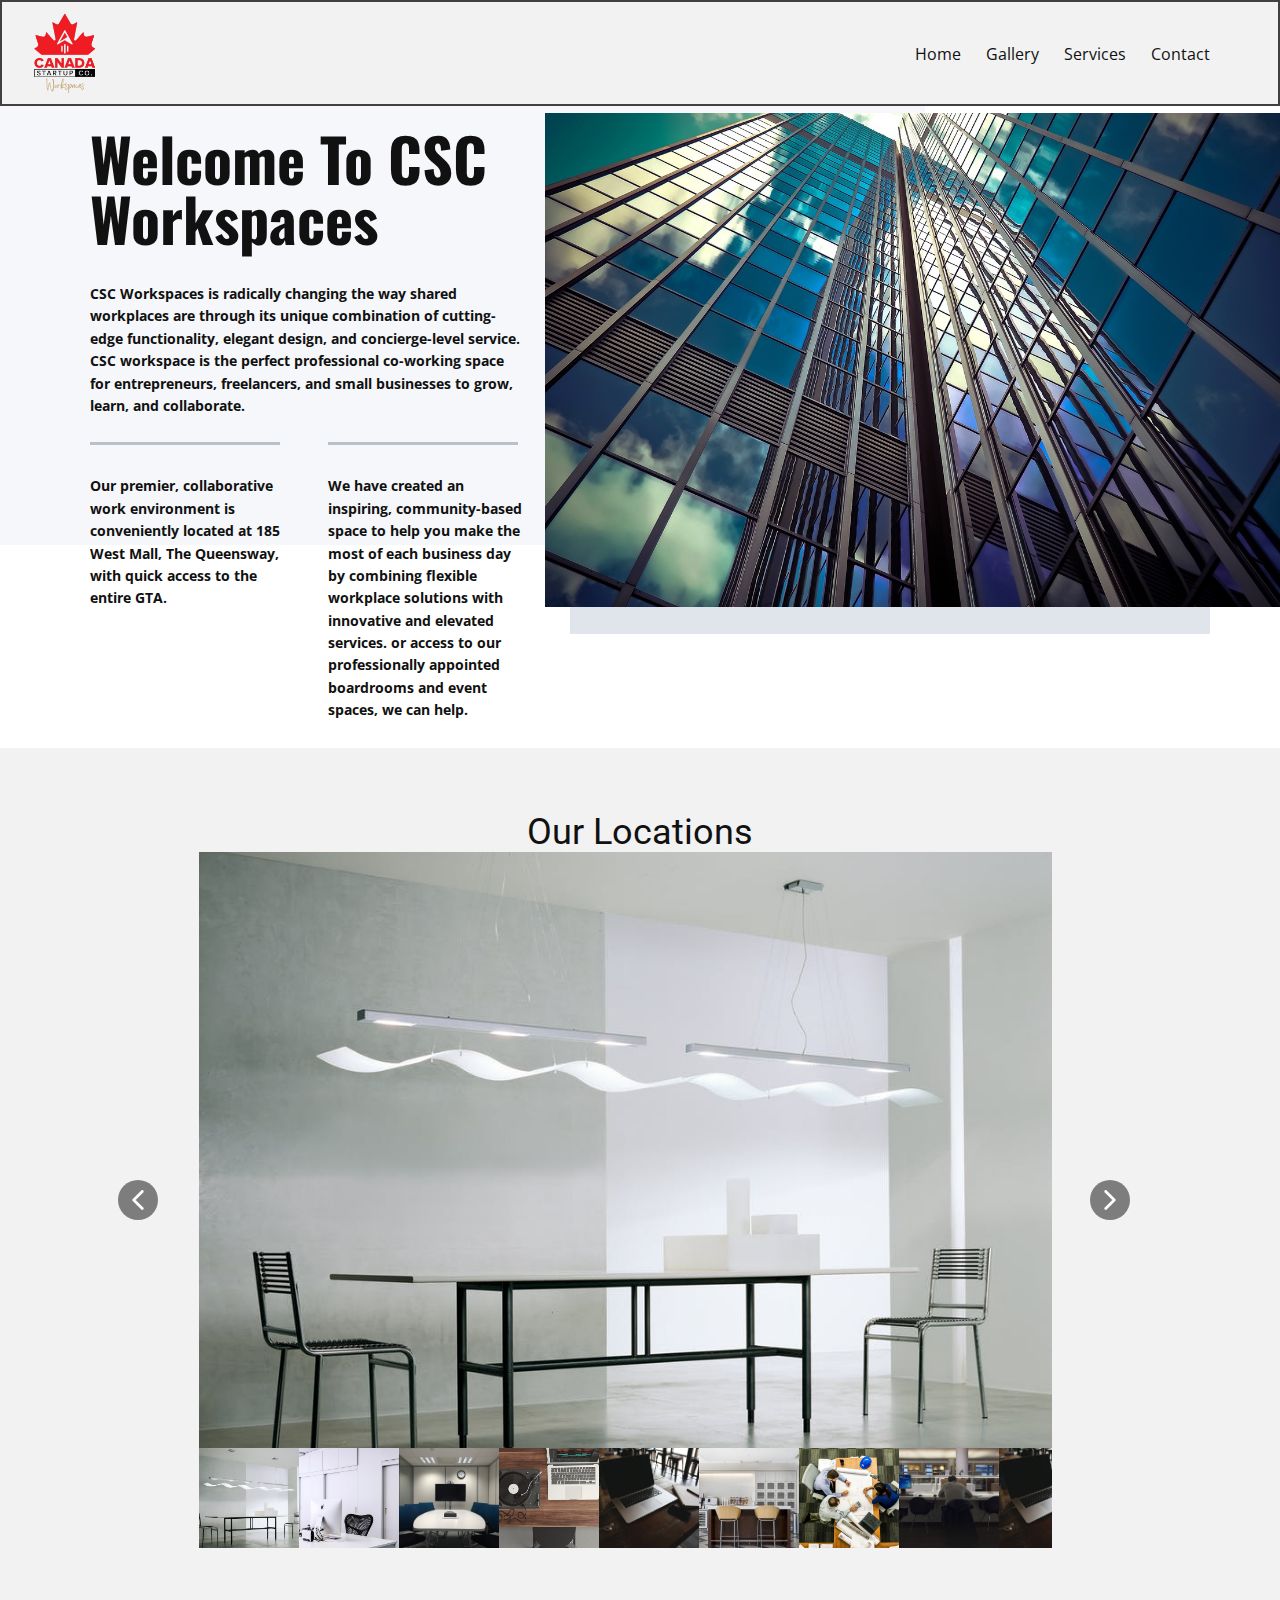
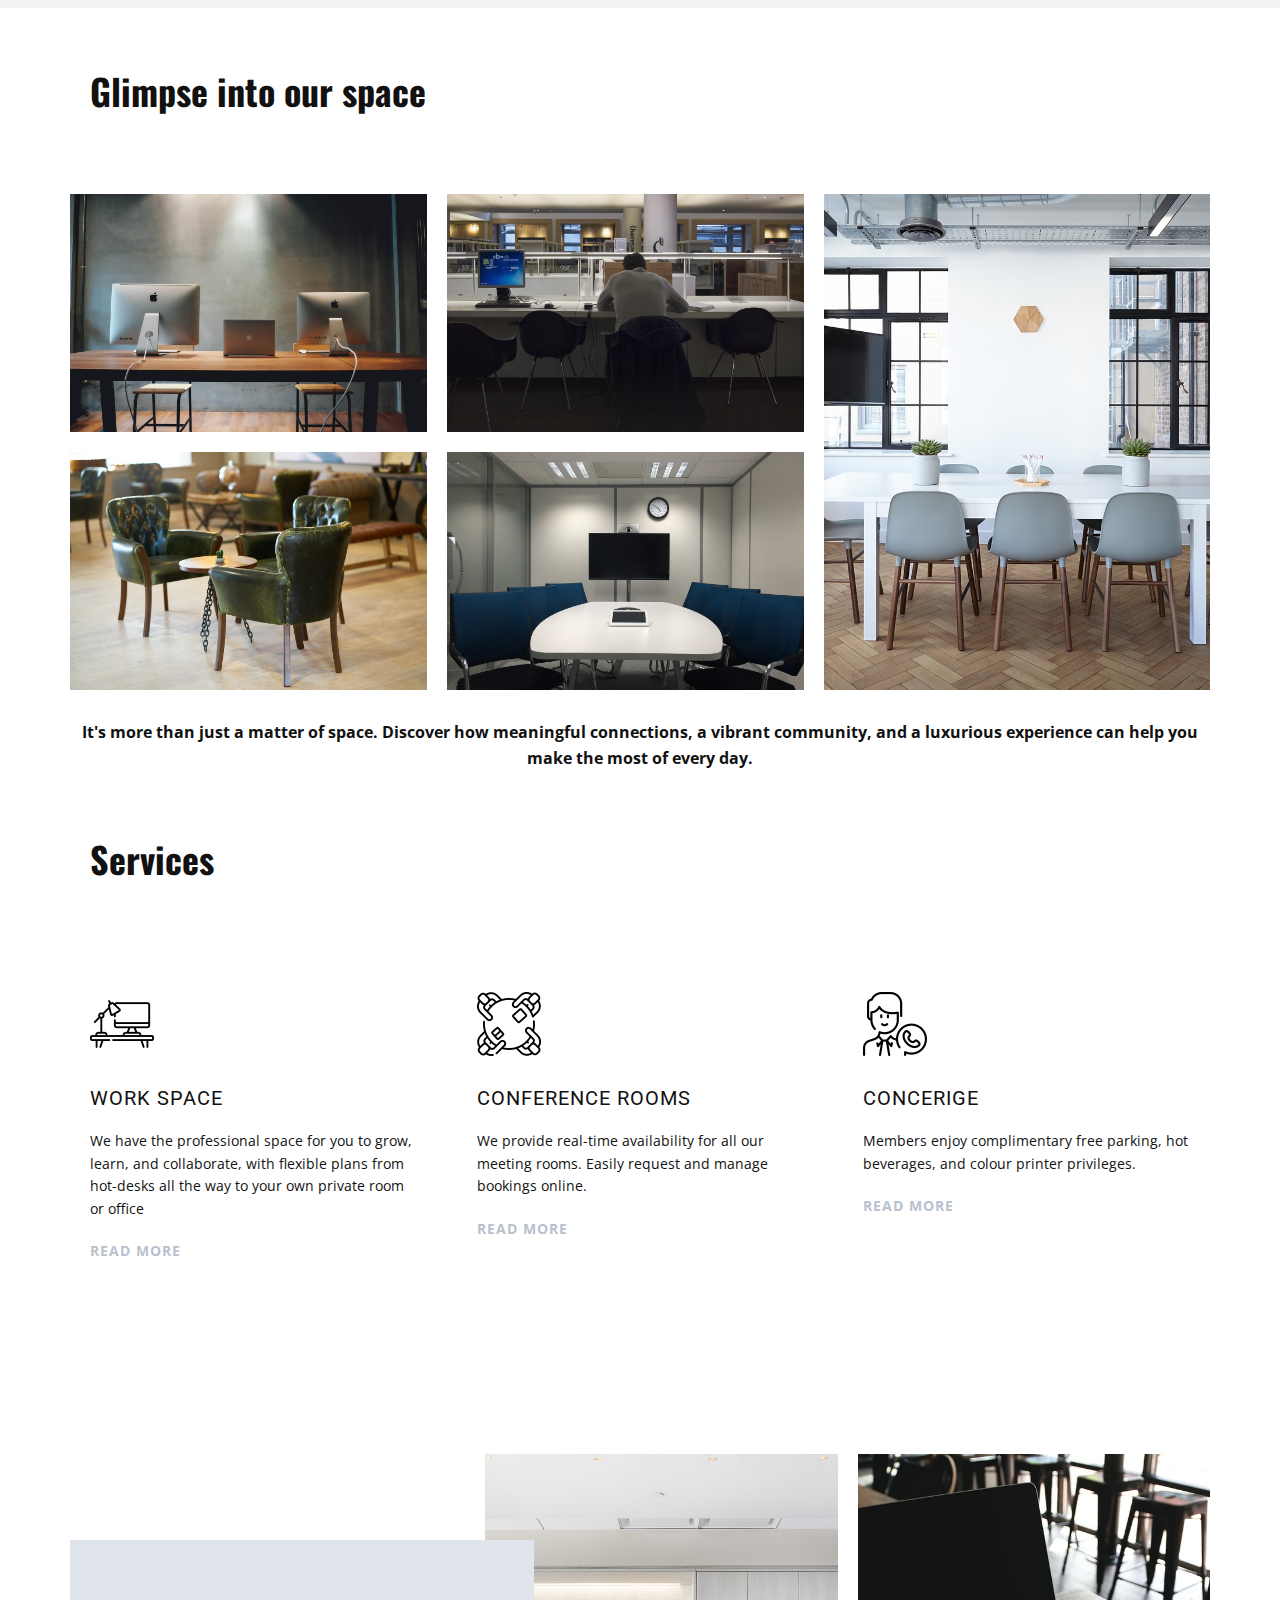
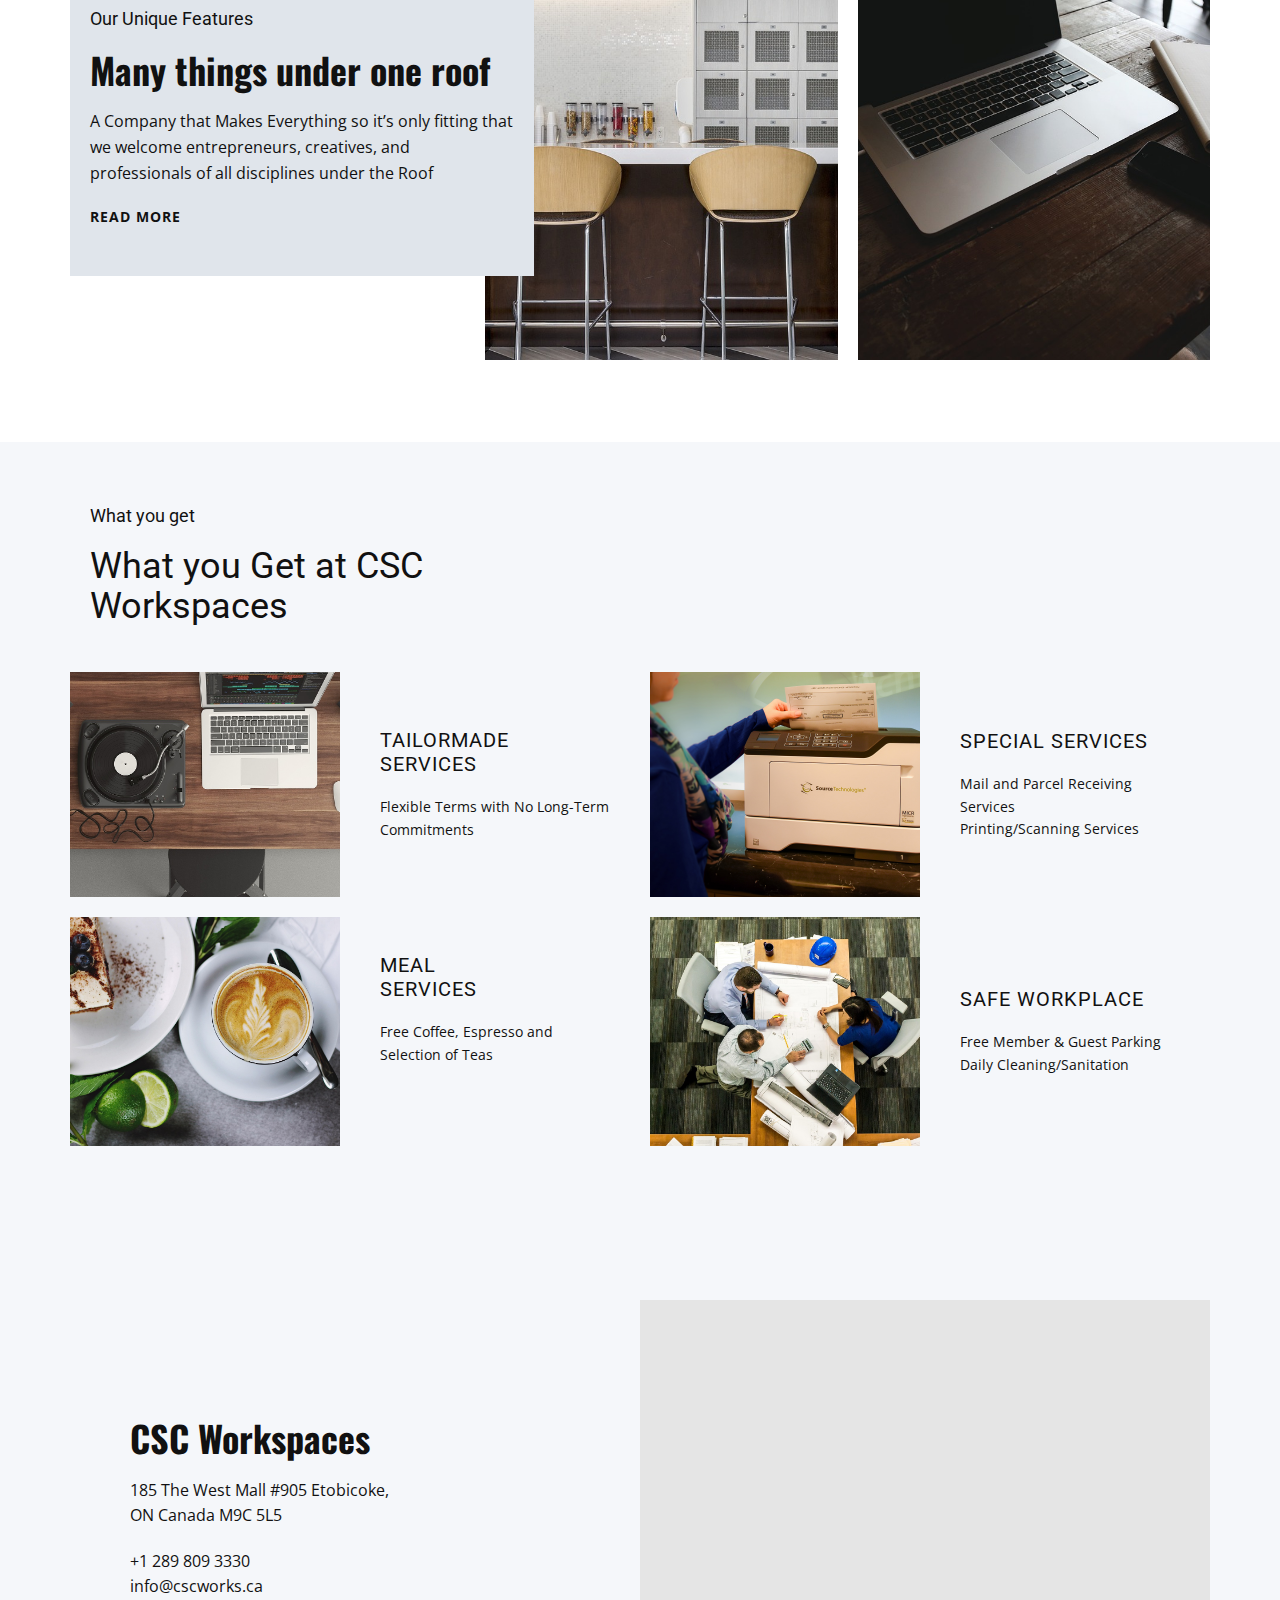
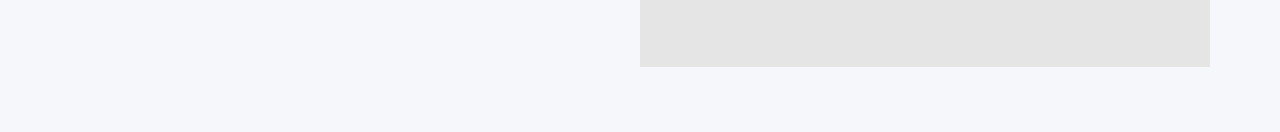
<file: index.html>
<!DOCTYPE html>
<html style="font-size: 16px;" lang="en"><head>
    <meta name="viewport" content="width=device-width, initial-scale=1.0">
    <meta charset="utf-8">
    <meta name="keywords" content="Welcome To Interior Studio, 02. Case Studio, 03. Our Services, Other Interior Solutions, 04. Our Clients, Empire State Building">
    <meta name="description" content="">
    <title>Home</title>
    <link rel="stylesheet" href="nicepage.css" media="screen">
<link rel="stylesheet" href="Home.css" media="screen">
    <script class="u-script" type="text/javascript" src="jquery.js" defer=""></script>
    <script class="u-script" type="text/javascript" src="nicepage.js" defer=""></script>
    <meta name="generator" content="Nicepage 5.2.4, nicepage.com">
    <link rel="icon" href="images/favicon.png">
    <link id="u-theme-google-font" rel="stylesheet" href="https://fonts.googleapis.com/css?family=Roboto:100,100i,300,300i,400,400i,500,500i,700,700i,900,900i|Open+Sans:300,300i,400,400i,500,500i,600,600i,700,700i,800,800i">
    <link id="u-page-google-font" rel="stylesheet" href="https://fonts.googleapis.com/css?family=Oswald:200,300,400,500,600,700">
    
    
    
    
    
    
    
    
    <script type="application/ld+json">{
		"@context": "http://schema.org",
		"@type": "Organization",
		"name": "Site30",
		"logo": "images/13.png"
}</script>
    <meta name="theme-color" content="#73a3de">
    <meta property="og:title" content="Home">
    <meta property="og:description" content="">
    <meta property="og:type" content="website">
  </head>
  <body data-home-page="Home.html" data-home-page-title="Home" class="u-body u-overlap u-xl-mode" data-lang="en"><header class="u-border-2 u-border-grey-75 u-clearfix u-header u-sticky u-sticky-0faf u-white u-header" id="sec-0cc3"><style class="u-sticky-style" data-style-id="0faf">.u-sticky-fixed.u-sticky-0faf:before, .u-body.u-sticky-fixed .u-sticky-0faf:before {
borders: top right bottom left !important; border-color: #f2f2f2 !important; border-width: 2px !important
}</style><a href="Home.html#sec-3f69" class="u-image u-logo u-image-1" data-image-width="500" data-image-height="500" title="Home">
        <img src="images/13.png" class="u-logo-image u-logo-image-1">
      </a><nav class="u-menu u-menu-one-level u-offcanvas u-menu-1">
        <div class="menu-collapse" style="font-size: 1rem; letter-spacing: 0px;">
          <a class="u-button-style u-custom-left-right-menu-spacing u-custom-padding-bottom u-custom-top-bottom-menu-spacing u-nav-link u-text-active-palette-1-base u-text-hover-palette-2-base" href="#">
            <svg class="u-svg-link" viewBox="0 0 24 24"><use xmlns:xlink="http://www.w3.org/1999/xlink" xlink:href="#menu-hamburger"></use></svg>
            <svg version="1.1" xmlns="http://www.w3.org/2000/svg" xmlns:xlink="http://www.w3.org/1999/xlink"><defs><symbol id="menu-hamburger" viewBox="0 0 16 16" style="width: 16px; height: 16px;"><rect y="1" width="16" height="2"></rect><rect y="7" width="16" height="2"></rect><rect y="13" width="16" height="2"></rect>
</symbol>
</defs></svg>
          </a>
        </div>
        <div class="u-custom-menu u-nav-container">
          <ul class="u-nav u-spacing-25 u-unstyled u-nav-1"><li class="u-nav-item"><a class="u-button-style u-nav-link" href="Home.html#sec-3f69" style="padding: 8px 0px;">Home</a>
</li><li class="u-nav-item"><a class="u-button-style u-nav-link" href="Home.html#sec-432e" style="padding: 8px 0px;">Gallery</a>
</li><li class="u-nav-item"><a class="u-button-style u-nav-link" href="Home.html#sec-2ddf" style="padding: 8px 0px;">Services</a>
</li><li class="u-nav-item"><a class="u-button-style u-nav-link" href="Home.html#sec-2465" style="padding: 8px 0px;">Contact</a>
</li></ul>
        </div>
        <div class="u-custom-menu u-nav-container-collapse">
          <div class="u-black u-container-style u-inner-container-layout u-opacity u-opacity-95 u-sidenav">
            <div class="u-sidenav-overflow">
              <div class="u-menu-close"></div>
              <ul class="u-align-center u-nav u-popupmenu-items u-unstyled u-nav-2"><li class="u-nav-item"><a class="u-button-style u-nav-link" href="Home.html#sec-3f69">Home</a>
</li><li class="u-nav-item"><a class="u-button-style u-nav-link" href="Home.html#sec-432e">Gallery</a>
</li><li class="u-nav-item"><a class="u-button-style u-nav-link" href="Home.html#sec-2ddf">Services</a>
</li><li class="u-nav-item"><a class="u-button-style u-nav-link" href="Home.html#sec-2465">Contact</a>
</li></ul>
            </div>
          </div>
          <div class="u-black u-menu-overlay u-opacity u-opacity-70"></div>
        </div>
      </nav></header> 
    <section class="u-clearfix u-section-1" id="sec-3f69">
      <div class="u-palette-5-light-3 u-shape u-shape-rectangle u-shape-1"></div>
      <div class="u-clearfix u-layout-wrap u-layout-wrap-1">
        <div class="u-layout">
          <div class="u-layout-row">
            <div class="u-size-25 u-size-60-md">
              <div class="u-layout-col">
                <div class="u-size-30">
                  <div class="u-layout-row">
                    <div class="u-container-style u-layout-cell u-left-cell u-size-60 u-layout-cell-1">
                      <div class="u-container-layout u-valign-middle u-container-layout-1">
                        <h1 class="u-custom-font u-font-oswald u-text u-title u-text-1">Welcome To CSC Workspaces</h1>
                        <p class="u-text u-text-2"><b>CSC Workspaces is radically changing the way shared workplaces are through its unique combination of cutting-edge functionality, elegant design, and concierge-level service. CSC workspace is the perfect professional co-working space for entrepreneurs, freelancers, and small businesses to grow, learn, and collaborate.</b>
                          <br>
                        </p>
                      </div>
                    </div>
                  </div>
                </div>
                <div class="u-size-30">
                  <div class="u-layout-row">
                    <div class="u-container-style u-layout-cell u-left-cell u-size-30 u-layout-cell-2">
                      <div class="u-container-layout u-valign-top">
                        <div class="u-border-3 u-border-palette-5-base u-line u-line-horizontal u-line-1"></div>
                        <p class="u-text u-text-3"> Our premier, collaborative work environment is conveniently located at 185 West Mall, The Queensway, with quick access to the entire GTA.</p>
                      </div>
                    </div>
                    <div class="u-container-style u-layout-cell u-size-30 u-layout-cell-3">
                      <div class="u-container-layout u-valign-top">
                        <div class="u-border-3 u-border-palette-5-base u-line u-line-horizontal u-line-2"></div>
                        <p class="u-text u-text-4"><b>We have created an inspiring, community-based space to help you make the most of each business day by combining flexible workplace solutions with innovative and elevated services. or access to our professionally appointed boardrooms and event spaces, we can help.</b>
                        </p>
                      </div>
                    </div>
                  </div>
                </div>
              </div>
            </div>
            <div class="u-size-35 u-size-60-md">
              <div class="u-layout-row">
                <div class="u-container-style u-layout-cell u-right-cell u-size-60 u-layout-cell-4">
                  <div class="u-container-layout">
                    <div class="u-palette-5-light-2 u-shape u-shape-rectangle u-shape-2"></div>
                    <img class="u-image u-image-1" src="images/936bd4a68e2a0648e6b98fdf0bac4e8812d68748fb0efa9905be04678742388b1e9983ca6c114df22f009369562c5a023182b1d60c79ebea4c09b1_1280.jpg" data-image-width="1280" data-image-height="853">
                  </div>
                </div>
              </div>
            </div>
          </div>
        </div>
      </div>
    </section>
    <section class="u-align-center u-clearfix u-grey-5 u-section-2" id="sec-5f17">
      <div class="u-clearfix u-sheet u-valign-middle-xs u-sheet-1">
        <h2 class="u-text u-text-default u-text-1">Our Locations</h2>
        <div class="u-carousel u-carousel-duration-1250 u-expanded-width-xs u-gallery u-layout-thumbnails u-lightbox u-no-transition u-show-text-on-hover u-gallery-1" id="carousel-f035" data-interval="5000" data-u-ride="carousel">
          <div class="u-carousel-inner u-gallery-inner" role="listbox">
            <div class="u-active u-carousel-item u-gallery-item u-carousel-item-1">
              <div class="u-back-slide" data-image-width="949" data-image-height="750">
                <img class="u-back-image u-expanded" src="images/3ec329089a4656a8a938205e7bbcabe7.jpeg">
              </div>
              <div class="u-align-center u-over-slide u-valign-bottom u-over-slide-1">
                <h3 class="u-gallery-heading">Sample Title</h3>
                <p class="u-gallery-text">Sample Text</p>
              </div>
            </div>
            <div class="u-carousel-item u-gallery-item u-carousel-item-2">
              <div class="u-back-slide" data-image-width="1123" data-image-height="750">
                <img class="u-back-image u-expanded" src="images/9186be303bbcde2dbf40b31bdac31430.jpeg">
              </div>
              <div class="u-align-center u-over-slide u-valign-bottom u-over-slide-2">
                <h3 class="u-gallery-heading">Sample Title</h3>
                <p class="u-gallery-text">Sample Text</p>
              </div>
            </div>
            <div class="u-carousel-item u-gallery-item u-carousel-item-3" data-image-width="949" data-image-height="750">
              <div class="u-back-slide" data-image-width="1280" data-image-height="960">
                <img class="u-back-image u-expanded" src="images/a29fecc6ed2693bd35d6c1a88413c4e1e67f8537763c1987a4697ef3e4630b9408cdae99e93f53c5c736fc196dae101e0eb2497b50b606ea06b172_1280.jpg">
              </div>
              <div class="u-align-center u-over-slide u-valign-bottom u-over-slide-3">
                <h3 class="u-gallery-heading"></h3>
                <p class="u-gallery-text"></p>
              </div>
              <style data-mode="XL"></style>
              <style data-mode="LG"></style>
              <style data-mode="MD"></style>
              <style data-mode="SM"></style>
              <style data-mode="XS"></style>
            </div>
            <div class="u-carousel-item u-gallery-item u-carousel-item-4" data-image-width="1280" data-image-height="765">
              <div class="u-back-slide">
                <img class="u-back-image u-expanded" src="images/9375ffd2d8cf5c23af19ed46c2a435cebdfbfa7c49b10e1382cb5c18a633d87834e30ad28502f4c350ae4b5cf30ab7023b74aaad1dd8494a2669b3_1280.jpg">
              </div>
              <div class="u-align-center u-over-slide u-valign-bottom u-over-slide-4">
                <h3 class="u-gallery-heading"></h3>
                <p class="u-gallery-text"></p>
              </div>
              <style data-mode="XL"></style>
              <style data-mode="LG"></style>
              <style data-mode="MD"></style>
              <style data-mode="SM"></style>
              <style data-mode="XS"></style>
            </div>
            <div class="u-carousel-item u-gallery-item u-carousel-item-5" data-image-width="1280" data-image-height="853">
              <div class="u-back-slide">
                <img class="u-back-image u-expanded" src="images/958904f785b113a30c51407e5a823bb8f954e7bb153ece30153333018460494d9635236d6a72e4712403cb684465466c5594c25da8f443c9e9a119_1280.jpg">
              </div>
              <div class="u-align-center u-over-slide u-valign-bottom u-over-slide-5">
                <h3 class="u-gallery-heading"></h3>
                <p class="u-gallery-text"></p>
              </div>
              <style data-mode="XL"></style>
              <style data-mode="LG"></style>
              <style data-mode="MD"></style>
              <style data-mode="SM"></style>
              <style data-mode="XS"></style>
            </div>
            <div class="u-carousel-item u-gallery-item u-carousel-item-6" data-image-width="1280" data-image-height="800">
              <div class="u-back-slide">
                <img class="u-back-image u-expanded" src="images/1f9a9589e133589caf04c22b68522a2fe6d210ca6ea1a2f21e23d825fcdb4a5881025c385279894bab556ae9756ed3aa2bc459c85e3d1072579bd6_1280.jpg">
              </div>
              <div class="u-align-center u-over-slide u-valign-bottom u-over-slide-6">
                <h3 class="u-gallery-heading"></h3>
                <p class="u-gallery-text"></p>
              </div>
              <style data-mode="XL"></style>
              <style data-mode="LG"></style>
              <style data-mode="MD"></style>
              <style data-mode="SM"></style>
              <style data-mode="XS"></style>
            </div>
            <div class="u-carousel-item u-gallery-item u-carousel-item-7" data-image-width="1280" data-image-height="800">
              <div class="u-back-slide">
                <img class="u-back-image u-expanded" src="images/ad8b9a4e105f061e4494a5ac92dc09641574bb0386af6027f895769a68cf3e5ceb72421ff5e7d5b0bbb34d32ce7082dcaf8078fe9e5dd4ef32fd0c_1280.jpg">
              </div>
              <div class="u-align-center u-over-slide u-valign-bottom u-over-slide-7">
                <h3 class="u-gallery-heading"></h3>
                <p class="u-gallery-text"></p>
              </div>
              <style data-mode="XL"></style>
              <style data-mode="LG"></style>
              <style data-mode="MD"></style>
              <style data-mode="SM"></style>
              <style data-mode="XS"></style>
            </div>
            <div class="u-carousel-item u-gallery-item u-carousel-item-8" data-image-width="1280" data-image-height="960">
              <div class="u-back-slide">
                <img class="u-back-image u-expanded" src="images/6a30f716fa3e51a07af52c9e4ceb78488ba30fa502d7fcfec92ee32fefb71bbfbfbba92b3f7290f6d4dd6ceedd581917ea8d50a3b0dfa82611f764_1280.jpg">
              </div>
              <div class="u-align-center u-over-slide u-valign-bottom u-over-slide-8">
                <h3 class="u-gallery-heading"></h3>
                <p class="u-gallery-text"></p>
              </div>
              <style data-mode="XL"></style>
              <style data-mode="LG"></style>
              <style data-mode="MD"></style>
              <style data-mode="SM"></style>
              <style data-mode="XS"></style>
            </div>
            <div class="u-carousel-item u-gallery-item u-carousel-item-9" data-image-width="1280" data-image-height="853">
              <div class="u-back-slide">
                <img class="u-back-image u-expanded" src="images/958904f785b113a30c51407e5a823bb8f954e7bb153ece30153333018460494d9635236d6a72e4712403cb684465466c5594c25da8f443c9e9a119_1280.jpg">
              </div>
              <div class="u-align-center u-over-slide u-valign-bottom u-over-slide-9">
                <h3 class="u-gallery-heading"></h3>
                <p class="u-gallery-text"></p>
              </div>
              <style data-mode="XL"></style>
              <style data-mode="LG"></style>
              <style data-mode="MD"></style>
              <style data-mode="SM"></style>
              <style data-mode="XS"></style>
            </div>
          </div>
          <a class="u-absolute-vcenter u-carousel-control u-carousel-control-prev u-grey-70 u-hidden-sm u-hidden-xs u-icon-circle u-opacity u-opacity-70 u-spacing-10 u-text-white u-carousel-control-1" href="#carousel-f035" role="button" data-u-slide="prev">
            <span aria-hidden="true">
              <svg viewBox="0 0 451.847 451.847"><path d="M97.141,225.92c0-8.095,3.091-16.192,9.259-22.366L300.689,9.27c12.359-12.359,32.397-12.359,44.751,0
c12.354,12.354,12.354,32.388,0,44.748L173.525,225.92l171.903,171.909c12.354,12.354,12.354,32.391,0,44.744
c-12.354,12.365-32.386,12.365-44.745,0l-194.29-194.281C100.226,242.115,97.141,234.018,97.141,225.92z"></path></svg>
            </span>
            <span class="sr-only">
              <svg viewBox="0 0 451.847 451.847"><path d="M97.141,225.92c0-8.095,3.091-16.192,9.259-22.366L300.689,9.27c12.359-12.359,32.397-12.359,44.751,0
c12.354,12.354,12.354,32.388,0,44.748L173.525,225.92l171.903,171.909c12.354,12.354,12.354,32.391,0,44.744
c-12.354,12.365-32.386,12.365-44.745,0l-194.29-194.281C100.226,242.115,97.141,234.018,97.141,225.92z"></path></svg>
            </span>
          </a>
          <a class="u-absolute-vcenter u-carousel-control u-carousel-control-next u-grey-70 u-hidden-sm u-hidden-xs u-icon-circle u-opacity u-opacity-70 u-spacing-10 u-text-white u-carousel-control-2" href="#carousel-f035" role="button" data-u-slide="next">
            <span aria-hidden="true">
              <svg viewBox="0 0 451.846 451.847"><path d="M345.441,248.292L151.154,442.573c-12.359,12.365-32.397,12.365-44.75,0c-12.354-12.354-12.354-32.391,0-44.744
L278.318,225.92L106.409,54.017c-12.354-12.359-12.354-32.394,0-44.748c12.354-12.359,32.391-12.359,44.75,0l194.287,194.284
c6.177,6.18,9.262,14.271,9.262,22.366C354.708,234.018,351.617,242.115,345.441,248.292z"></path></svg>
            </span>
            <span class="sr-only">
              <svg viewBox="0 0 451.846 451.847"><path d="M345.441,248.292L151.154,442.573c-12.359,12.365-32.397,12.365-44.75,0c-12.354-12.354-12.354-32.391,0-44.744
L278.318,225.92L106.409,54.017c-12.354-12.359-12.354-32.394,0-44.748c12.354-12.359,32.391-12.359,44.75,0l194.287,194.284
c6.177,6.18,9.262,14.271,9.262,22.366C354.708,234.018,351.617,242.115,345.441,248.292z"></path></svg>
            </span>
          </a>
          <ol class="u-carousel-thumbnails">
            <li class="u-active u-carousel-thumbnail u-carousel-thumbnail-1" data-u-target="#carousel-f035" data-u-slide-to="0">
              <img class="u-carousel-thumbnail-image u-image" src="images/3ec329089a4656a8a938205e7bbcabe7.jpeg">
            </li>
            <li class="u-carousel-thumbnail u-carousel-thumbnail-2" data-u-target="#carousel-f035" data-u-slide-to="1">
              <img class="u-carousel-thumbnail-image u-image" src="images/9186be303bbcde2dbf40b31bdac31430.jpeg">
            </li>
            <li class="u-carousel-thumbnail u-carousel-thumbnail-3" data-u-target="#carousel-f035" data-u-slide-to="2">
              <img class="u-carousel-thumbnail-image u-image" src="images/a29fecc6ed2693bd35d6c1a88413c4e1e67f8537763c1987a4697ef3e4630b9408cdae99e93f53c5c736fc196dae101e0eb2497b50b606ea06b172_1280.jpg">
            </li>
            <li class="u-carousel-thumbnail u-carousel-thumbnail-4" data-u-target="#carousel-f035" data-u-slide-to="3">
              <img class="u-carousel-thumbnail-image u-image" src="images/9375ffd2d8cf5c23af19ed46c2a435cebdfbfa7c49b10e1382cb5c18a633d87834e30ad28502f4c350ae4b5cf30ab7023b74aaad1dd8494a2669b3_1280.jpg">
            </li>
            <li class="u-carousel-thumbnail u-carousel-thumbnail-5" data-u-target="#carousel-f035" data-u-slide-to="4">
              <img class="u-carousel-thumbnail-image u-image" src="images/958904f785b113a30c51407e5a823bb8f954e7bb153ece30153333018460494d9635236d6a72e4712403cb684465466c5594c25da8f443c9e9a119_1280.jpg">
            </li>
            <li class="u-carousel-thumbnail u-carousel-thumbnail-6" data-u-target="#carousel-f035" data-u-slide-to="5">
              <img class="u-carousel-thumbnail-image u-image" src="images/1f9a9589e133589caf04c22b68522a2fe6d210ca6ea1a2f21e23d825fcdb4a5881025c385279894bab556ae9756ed3aa2bc459c85e3d1072579bd6_1280.jpg">
            </li>
            <li class="u-carousel-thumbnail u-carousel-thumbnail-7" data-u-target="#carousel-f035" data-u-slide-to="6">
              <img class="u-carousel-thumbnail-image u-image" src="images/ad8b9a4e105f061e4494a5ac92dc09641574bb0386af6027f895769a68cf3e5ceb72421ff5e7d5b0bbb34d32ce7082dcaf8078fe9e5dd4ef32fd0c_1280.jpg">
            </li>
            <li class="u-carousel-thumbnail u-carousel-thumbnail-8" data-u-target="#carousel-f035" data-u-slide-to="7">
              <img class="u-carousel-thumbnail-image u-image" src="images/6a30f716fa3e51a07af52c9e4ceb78488ba30fa502d7fcfec92ee32fefb71bbfbfbba92b3f7290f6d4dd6ceedd581917ea8d50a3b0dfa82611f764_1280.jpg">
            </li>
            <li class="u-carousel-thumbnail u-carousel-thumbnail-9" data-u-target="#carousel-f035" data-u-slide-to="8">
              <img class="u-carousel-thumbnail-image u-image" src="images/958904f785b113a30c51407e5a823bb8f954e7bb153ece30153333018460494d9635236d6a72e4712403cb684465466c5594c25da8f443c9e9a119_1280.jpg">
            </li>
          </ol>
        </div>
      </div>
    </section>
    <section class="u-clearfix u-section-3" id="sec-432e">
      <div class="u-clearfix u-sheet u-sheet-1">
        <div class="u-container-style u-group u-group-1">
          <div class="u-container-layout">
            <h2 class="u-custom-font u-font-oswald u-text u-text-1">Glimpse into our space</h2>
          </div>
        </div>
        <div class="u-clearfix u-expanded-width u-gutter-20 u-layout-wrap u-layout-wrap-1">
          <div class="u-layout">
            <div class="u-layout-row">
              <div class="u-size-39 u-size-60-md">
                <div class="u-layout-col">
                  <div class="u-size-30">
                    <div class="u-layout-row">
                      <div class="u-container-style u-image u-layout-cell u-left-cell u-size-30 u-image-1" data-image-width="1280" data-image-height="853">
                        <div class="u-container-layout"></div>
                      </div>
                      <div class="u-container-style u-image u-layout-cell u-size-30 u-image-2" data-image-width="1280" data-image-height="960">
                        <div class="u-container-layout"></div>
                      </div>
                    </div>
                  </div>
                  <div class="u-size-30">
                    <div class="u-layout-row">
                      <div class="u-container-style u-image u-layout-cell u-left-cell u-size-30 u-image-3" data-image-width="1280" data-image-height="854">
                        <div class="u-container-layout"></div>
                      </div>
                      <div class="u-container-style u-image u-layout-cell u-size-30 u-image-4" data-image-width="1280" data-image-height="960">
                        <div class="u-container-layout"></div>
                      </div>
                    </div>
                  </div>
                </div>
              </div>
              <div class="u-size-21 u-size-60-md">
                <div class="u-layout-col">
                  <div class="u-container-style u-image u-layout-cell u-right-cell u-size-60 u-image-5" data-image-width="1280" data-image-height="853">
                    <div class="u-container-layout"></div>
                  </div>
                </div>
              </div>
            </div>
          </div>
        </div>
        <p class="u-align-center u-text u-text-default u-text-2"><b>It's more than just a matter of space. Discover how meaningful connections, a vibrant community, and a luxurious experience can help you make the most of every day.</b>
        </p>
      </div>
    </section>
    <section class="u-clearfix u-section-4" id="sec-2ddf">
      <div class="u-clearfix u-sheet u-sheet-1">
        <div class="u-container-style u-group u-group-1">
          <div class="u-container-layout">
            <h2 class="u-custom-font u-font-oswald u-text u-text-1">Services</h2>
          </div>
        </div>
        <div class="u-clearfix u-expanded-width u-gutter-20 u-layout-wrap u-layout-wrap-1">
          <div class="u-gutter-0 u-layout">
            <div class="u-layout-row">
              <div class="u-container-style u-layout-cell u-left-cell u-size-20 u-size-20-md u-layout-cell-1">
                <div class="u-container-layout"><span class="u-file-icon u-icon u-icon-1"><img src="images/3419070.png" alt=""></span>
                  <h4 class="u-text u-text-2">Work Space</h4>
                  <p class="u-text u-text-3"> We have the professional space for you to grow, learn, and collaborate, with flexible plans from hot-desks all the way to your own private room or office</p>
                  <a href="https://nicepage.com/c/medicine-science-html-templates" class="u-link u-text-palette-5-base u-link-1">read more</a>
                </div>
              </div>
              <div class="u-container-style u-layout-cell u-size-20 u-size-20-md u-layout-cell-2">
                <div class="u-container-layout"><span class="u-file-icon u-icon u-icon-2"><img src="images/1535041.png" alt=""></span>
                  <h4 class="u-text u-text-4">Conference Rooms</h4>
                  <p class="u-text u-text-5"> We provide real-time availability for all our meeting rooms. Easily request and manage bookings online.</p>
                  <a href="https://nicepage.com/css-templates" class="u-link u-text-palette-5-base u-link-2">read more</a>
                </div>
              </div>
              <div class="u-container-style u-layout-cell u-right-cell u-size-20 u-size-20-md u-layout-cell-3">
                <div class="u-container-layout"><span class="u-file-icon u-icon u-icon-3"><img src="images/5237145.png" alt=""></span>
                  <h4 class="u-text u-text-6">CONCERIGE</h4>
                  <p class="u-text u-text-7"> Members enjoy complimentary free parking, hot beverages, and colour printer privileges.</p>
                  <a href="https://nicepage.com/c/architecture-building-website-templates" class="u-link u-text-palette-5-base u-link-3">read more</a>
                </div>
              </div>
            </div>
          </div>
        </div>
      </div>
    </section>
    <section class="u-clearfix u-section-5" id="sec-7cec">
      <div class="u-clearfix u-sheet u-sheet-1">
        <div class="u-clearfix u-gutter-20 u-layout-wrap u-layout-wrap-1">
          <div class="u-layout">
            <div class="u-layout-row">
              <div class="u-container-style u-image u-layout-cell u-left-cell u-size-30 u-image-1" data-image-width="1280" data-image-height="800">
                <div class="u-container-layout"></div>
              </div>
              <div class="u-container-style u-image u-layout-cell u-right-cell u-size-30 u-image-2" data-image-width="1280" data-image-height="853">
                <div class="u-container-layout"></div>
              </div>
            </div>
          </div>
        </div>
        <div class="u-container-style u-group u-palette-5-light-2 u-group-1">
          <div class="u-container-layout u-valign-middle">
            <h6 class="u-text u-text-1">Our Unique Features</h6>
            <h2 class="u-custom-font u-font-oswald u-text u-text-2">Many things under one roof</h2>
            <p class="u-text u-text-3"> A Company that Makes Everything&nbsp;so it’s only fitting that we welcome entrepreneurs, creatives, and professionals of all disciplines under the Roof</p>
            <a href="https://nicepage.com/website-design" class="u-link u-text-body-color u-link-1">read more</a>
          </div>
        </div>
      </div>
    </section>
    <section class="u-clearfix u-palette-5-light-3 u-section-6" id="sec-bc91">
      <div class="u-clearfix u-sheet u-sheet-1">
        <div class="u-container-style u-group u-group-1">
          <div class="u-container-layout">
            <h6 class="u-text u-text-1">What you get</h6>
            <h2 class="u-text u-text-2">What you Get at CSC Workspaces</h2>
          </div>
        </div>
        <div class="u-clearfix u-expanded-width u-gutter-20 u-layout-wrap u-layout-wrap-1">
          <div class="u-gutter-0 u-layout">
            <div class="u-layout-col">
              <div class="u-size-30">
                <div class="u-layout-row">
                  <div class="u-container-style u-image u-layout-cell u-left-cell u-size-15 u-size-30-md u-image-1" data-image-width="1280" data-image-height="765">
                    <div class="u-container-layout"></div>
                  </div>
                  <div class="u-container-style u-layout-cell u-size-15 u-size-30-md u-layout-cell-2">
                    <div class="u-container-layout u-valign-middle">
                      <h4 class="u-text u-text-3">TailorMade services</h4>
                      <p class="u-text u-text-4"> Flexible Terms with No Long-Term Commitments</p>
                    </div>
                  </div>
                  <div class="u-container-style u-image u-layout-cell u-size-15 u-size-30-md u-image-2" data-image-width="1900" data-image-height="900">
                    <div class="u-container-layout"></div>
                  </div>
                  <div class="u-container-style u-layout-cell u-right-cell u-size-15 u-size-30-md u-layout-cell-4">
                    <div class="u-container-layout u-valign-middle">
                      <h4 class="u-text u-text-5">Special services</h4>
                      <p class="u-text u-text-6"> Mail and Parcel Receiving Services<br>Printing/Scanning Services
                      </p>
                    </div>
                  </div>
                </div>
              </div>
              <div class="u-size-30">
                <div class="u-layout-row">
                  <div class="u-container-style u-image u-layout-cell u-left-cell u-size-15 u-size-30-md u-image-3" data-image-width="1280" data-image-height="853">
                    <div class="u-container-layout"></div>
                  </div>
                  <div class="u-container-style u-layout-cell u-size-15 u-size-30-md u-layout-cell-6">
                    <div class="u-container-layout u-container-layout-7">
                      <h4 class="u-text u-text-7">Meal Services</h4>
                      <p class="u-text u-text-8"> Free Coffee, Espresso and Selection of Teas</p>
                    </div>
                  </div>
                  <div class="u-container-style u-image u-layout-cell u-size-15 u-size-30-md u-image-4" data-image-width="1280" data-image-height="800">
                    <div class="u-container-layout"></div>
                  </div>
                  <div class="u-container-style u-layout-cell u-right-cell u-size-15 u-size-30-md u-layout-cell-8">
                    <div class="u-container-layout u-valign-middle">
                      <h4 class="u-text u-text-9">Safe Workplace</h4>
                      <p class="u-text u-text-10"> Free Member &amp; Guest Parking<br>Daily Cleaning/Sanitation
                      </p>
                    </div>
                  </div>
                </div>
              </div>
            </div>
          </div>
        </div>
      </div>
    </section>
    <section class="u-clearfix u-palette-5-light-3 u-section-7" id="sec-2465">
      <div class="u-clearfix u-sheet u-sheet-1">
        <div class="u-clearfix u-expanded-width u-layout-wrap u-layout-wrap-1">
          <div class="u-layout">
            <div class="u-layout-row">
              <div class="u-align-left u-container-style u-layout-cell u-left-cell u-size-30 u-layout-cell-1">
                <div class="u-container-layout u-valign-middle u-container-layout-1">
                  <h2 class="u-custom-font u-font-oswald u-text u-text-1">CSC Workspaces</h2>
                  <p class="u-text u-text-2">185 The West Mall #905 Etobicoke,<br>ON Canada M9C 5L5
                  </p>
                  <p class="u-text u-text-3"> +1 289 809 3330</p>
                  <p class="u-text u-text-4"> info@cscworks.ca</p>
                </div>
              </div>
              <div class="u-container-style u-layout-cell u-right-cell u-size-30 u-layout-cell-2">
                <div class="u-container-layout">
                  <div class="u-expanded u-grey-10 u-map">
                    <div class="embed-responsive">
                      <iframe class="embed-responsive-item" src="//maps.google.com/maps?output=embed&amp;q=185%20The%20West%20Mall%2C%20%23905&amp;t=m" data-map="[base64]"></iframe>
                    </div>
                  </div>
                </div>
              </div>
            </div>
          </div>
        </div>
      </div>
    </section>
    <style class="u-overlap-style">.u-overlap:not(.u-sticky-scroll) .u-header {
background-color: #f2f2f2 !important
}</style>
    
    
    
  
</body></html>
</file>
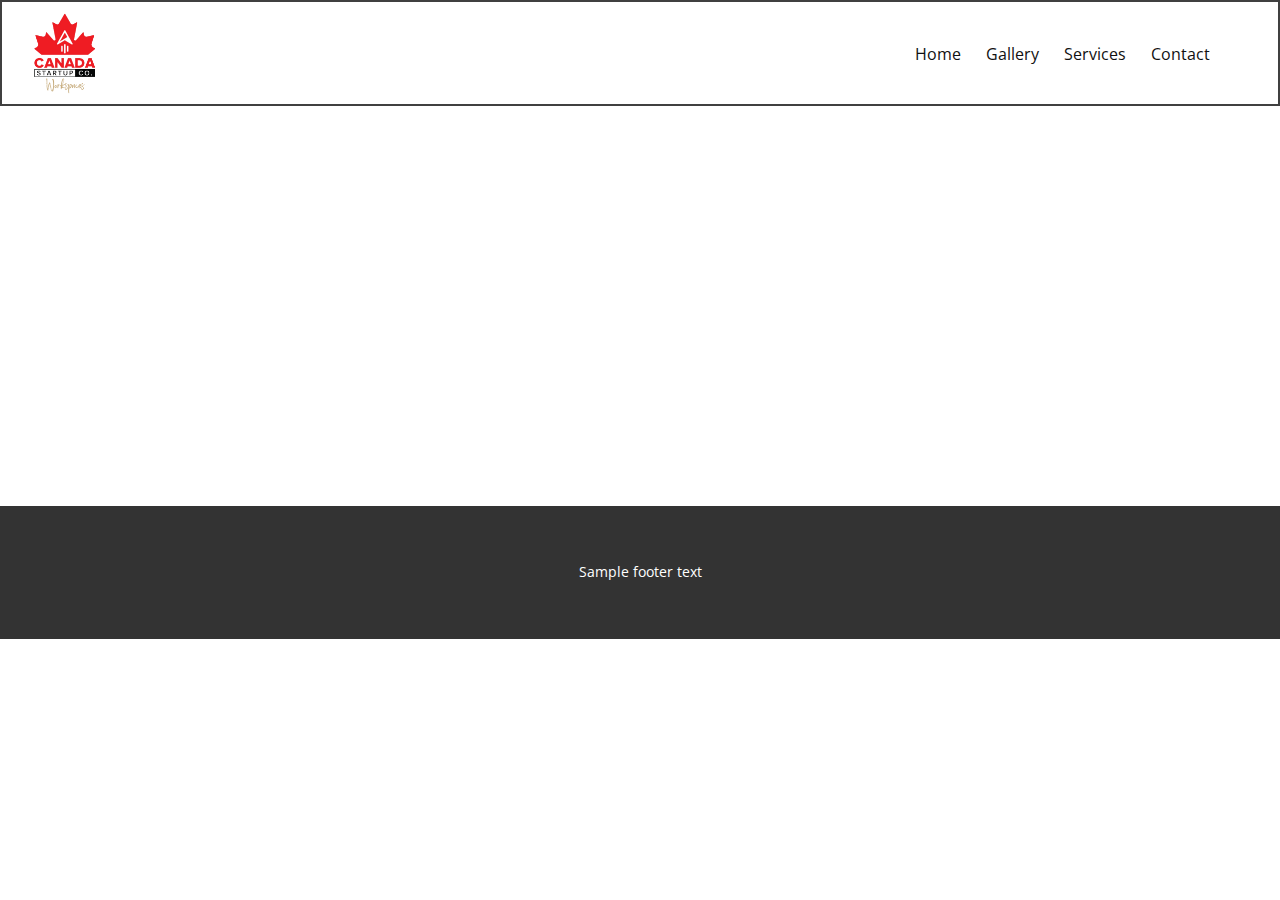
<file: About.html>
<!DOCTYPE html>
<html style="font-size: 16px;" lang="en"><head>
    <meta name="viewport" content="width=device-width, initial-scale=1.0">
    <meta charset="utf-8">
    <meta name="keywords" content="">
    <meta name="description" content="">
    <title>About</title>
    <link rel="stylesheet" href="nicepage.css" media="screen">
<link rel="stylesheet" href="About.css" media="screen">
    <script class="u-script" type="text/javascript" src="jquery.js" defer=""></script>
    <script class="u-script" type="text/javascript" src="nicepage.js" defer=""></script>
    <meta name="generator" content="Nicepage 5.2.4, nicepage.com">
    <link rel="icon" href="images/favicon.png">
    <link id="u-theme-google-font" rel="stylesheet" href="https://fonts.googleapis.com/css?family=Roboto:100,100i,300,300i,400,400i,500,500i,700,700i,900,900i|Open+Sans:300,300i,400,400i,500,500i,600,600i,700,700i,800,800i">
    
    
    <script type="application/ld+json">{
		"@context": "http://schema.org",
		"@type": "Organization",
		"name": "Site30",
		"logo": "images/13.png"
}</script>
    <meta name="theme-color" content="#73a3de">
    <meta property="og:title" content="About">
    <meta property="og:description" content="">
    <meta property="og:type" content="website">
  </head>
  <body class="u-body u-xl-mode" data-lang="en"><header class="u-border-2 u-border-grey-75 u-clearfix u-header u-sticky u-sticky-0faf u-white u-header" id="sec-0cc3"><style class="u-sticky-style" data-style-id="0faf">.u-sticky-fixed.u-sticky-0faf:before, .u-body.u-sticky-fixed .u-sticky-0faf:before {
borders: top right bottom left !important; border-color: #f2f2f2 !important; border-width: 2px !important
}</style><a href="Home.html#sec-3f69" class="u-image u-logo u-image-1" data-image-width="500" data-image-height="500" title="Home">
        <img src="images/13.png" class="u-logo-image u-logo-image-1">
      </a><nav class="u-menu u-menu-one-level u-offcanvas u-menu-1">
        <div class="menu-collapse" style="font-size: 1rem; letter-spacing: 0px;">
          <a class="u-button-style u-custom-left-right-menu-spacing u-custom-padding-bottom u-custom-top-bottom-menu-spacing u-nav-link u-text-active-palette-1-base u-text-hover-palette-2-base" href="#">
            <svg class="u-svg-link" viewBox="0 0 24 24"><use xmlns:xlink="http://www.w3.org/1999/xlink" xlink:href="#menu-hamburger"></use></svg>
            <svg version="1.1" xmlns="http://www.w3.org/2000/svg" xmlns:xlink="http://www.w3.org/1999/xlink"><defs><symbol id="menu-hamburger" viewBox="0 0 16 16" style="width: 16px; height: 16px;"><rect y="1" width="16" height="2"></rect><rect y="7" width="16" height="2"></rect><rect y="13" width="16" height="2"></rect>
</symbol>
</defs></svg>
          </a>
        </div>
        <div class="u-custom-menu u-nav-container">
          <ul class="u-nav u-spacing-25 u-unstyled u-nav-1"><li class="u-nav-item"><a class="u-button-style u-nav-link" href="Home.html#sec-3f69" style="padding: 8px 0px;">Home</a>
</li><li class="u-nav-item"><a class="u-button-style u-nav-link" href="Home.html#sec-432e" style="padding: 8px 0px;">Gallery</a>
</li><li class="u-nav-item"><a class="u-button-style u-nav-link" href="Home.html#sec-2ddf" style="padding: 8px 0px;">Services</a>
</li><li class="u-nav-item"><a class="u-button-style u-nav-link" href="Home.html#sec-2465" style="padding: 8px 0px;">Contact</a>
</li></ul>
        </div>
        <div class="u-custom-menu u-nav-container-collapse">
          <div class="u-black u-container-style u-inner-container-layout u-opacity u-opacity-95 u-sidenav">
            <div class="u-sidenav-overflow">
              <div class="u-menu-close"></div>
              <ul class="u-align-center u-nav u-popupmenu-items u-unstyled u-nav-2"><li class="u-nav-item"><a class="u-button-style u-nav-link" href="Home.html#sec-3f69">Home</a>
</li><li class="u-nav-item"><a class="u-button-style u-nav-link" href="Home.html#sec-432e">Gallery</a>
</li><li class="u-nav-item"><a class="u-button-style u-nav-link" href="Home.html#sec-2ddf">Services</a>
</li><li class="u-nav-item"><a class="u-button-style u-nav-link" href="Home.html#sec-2465">Contact</a>
</li></ul>
            </div>
          </div>
          <div class="u-black u-menu-overlay u-opacity u-opacity-70"></div>
        </div>
      </nav></header>
    <section class="u-clearfix u-section-1" id="sec-3964">
      <div class="u-clearfix u-sheet u-sheet-1"></div>
    </section>
    
    
    <footer class="u-clearfix u-footer u-grey-80" id="sec-e141"><div class="u-clearfix u-sheet u-sheet-1">
        <div class="u-align-center u-group u-group-1">
          <div class="u-container-layout u-valign-middle u-container-layout-1">
            <p class="u-small-text u-text u-text-1">Sample footer text</p>
          </div>
        </div>
      </div></footer>
  
</body></html>
</file>
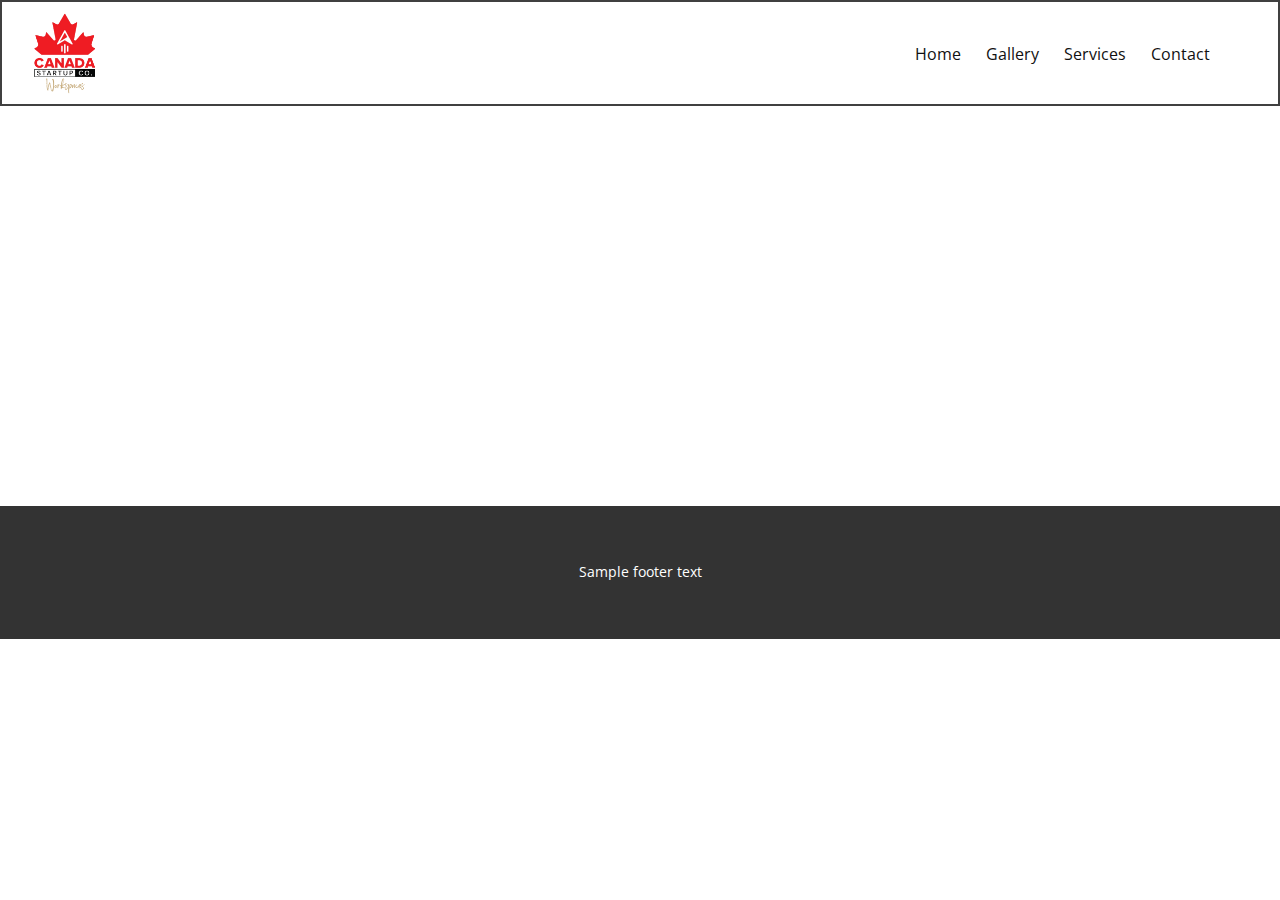
<file: Contact.html>
<!DOCTYPE html>
<html style="font-size: 16px;" lang="en"><head>
    <meta name="viewport" content="width=device-width, initial-scale=1.0">
    <meta charset="utf-8">
    <meta name="keywords" content="">
    <meta name="description" content="">
    <title>Contact</title>
    <link rel="stylesheet" href="nicepage.css" media="screen">
<link rel="stylesheet" href="Contact.css" media="screen">
    <script class="u-script" type="text/javascript" src="jquery.js" defer=""></script>
    <script class="u-script" type="text/javascript" src="nicepage.js" defer=""></script>
    <meta name="generator" content="Nicepage 5.2.4, nicepage.com">
    <link rel="icon" href="images/favicon.png">
    <link id="u-theme-google-font" rel="stylesheet" href="https://fonts.googleapis.com/css?family=Roboto:100,100i,300,300i,400,400i,500,500i,700,700i,900,900i|Open+Sans:300,300i,400,400i,500,500i,600,600i,700,700i,800,800i">
    
    
    <script type="application/ld+json">{
		"@context": "http://schema.org",
		"@type": "Organization",
		"name": "Site30",
		"logo": "images/13.png"
}</script>
    <meta name="theme-color" content="#73a3de">
    <meta property="og:title" content="Contact">
    <meta property="og:description" content="">
    <meta property="og:type" content="website">
  </head>
  <body class="u-body u-xl-mode" data-lang="en"><header class="u-border-2 u-border-grey-75 u-clearfix u-header u-sticky u-sticky-0faf u-white u-header" id="sec-0cc3"><style class="u-sticky-style" data-style-id="0faf">.u-sticky-fixed.u-sticky-0faf:before, .u-body.u-sticky-fixed .u-sticky-0faf:before {
borders: top right bottom left !important; border-color: #f2f2f2 !important; border-width: 2px !important
}</style><a href="Home.html#sec-3f69" class="u-image u-logo u-image-1" data-image-width="500" data-image-height="500" title="Home">
        <img src="images/13.png" class="u-logo-image u-logo-image-1">
      </a><nav class="u-menu u-menu-one-level u-offcanvas u-menu-1">
        <div class="menu-collapse" style="font-size: 1rem; letter-spacing: 0px;">
          <a class="u-button-style u-custom-left-right-menu-spacing u-custom-padding-bottom u-custom-top-bottom-menu-spacing u-nav-link u-text-active-palette-1-base u-text-hover-palette-2-base" href="#">
            <svg class="u-svg-link" viewBox="0 0 24 24"><use xmlns:xlink="http://www.w3.org/1999/xlink" xlink:href="#menu-hamburger"></use></svg>
            <svg version="1.1" xmlns="http://www.w3.org/2000/svg" xmlns:xlink="http://www.w3.org/1999/xlink"><defs><symbol id="menu-hamburger" viewBox="0 0 16 16" style="width: 16px; height: 16px;"><rect y="1" width="16" height="2"></rect><rect y="7" width="16" height="2"></rect><rect y="13" width="16" height="2"></rect>
</symbol>
</defs></svg>
          </a>
        </div>
        <div class="u-custom-menu u-nav-container">
          <ul class="u-nav u-spacing-25 u-unstyled u-nav-1"><li class="u-nav-item"><a class="u-button-style u-nav-link" href="Home.html#sec-3f69" style="padding: 8px 0px;">Home</a>
</li><li class="u-nav-item"><a class="u-button-style u-nav-link" href="Home.html#sec-432e" style="padding: 8px 0px;">Gallery</a>
</li><li class="u-nav-item"><a class="u-button-style u-nav-link" href="Home.html#sec-2ddf" style="padding: 8px 0px;">Services</a>
</li><li class="u-nav-item"><a class="u-button-style u-nav-link" href="Home.html#sec-2465" style="padding: 8px 0px;">Contact</a>
</li></ul>
        </div>
        <div class="u-custom-menu u-nav-container-collapse">
          <div class="u-black u-container-style u-inner-container-layout u-opacity u-opacity-95 u-sidenav">
            <div class="u-sidenav-overflow">
              <div class="u-menu-close"></div>
              <ul class="u-align-center u-nav u-popupmenu-items u-unstyled u-nav-2"><li class="u-nav-item"><a class="u-button-style u-nav-link" href="Home.html#sec-3f69">Home</a>
</li><li class="u-nav-item"><a class="u-button-style u-nav-link" href="Home.html#sec-432e">Gallery</a>
</li><li class="u-nav-item"><a class="u-button-style u-nav-link" href="Home.html#sec-2ddf">Services</a>
</li><li class="u-nav-item"><a class="u-button-style u-nav-link" href="Home.html#sec-2465">Contact</a>
</li></ul>
            </div>
          </div>
          <div class="u-black u-menu-overlay u-opacity u-opacity-70"></div>
        </div>
      </nav></header>
    <section class="u-clearfix u-section-1" id="sec-587a">
      <div class="u-clearfix u-sheet u-sheet-1"></div>
    </section>
    
    
    <footer class="u-clearfix u-footer u-grey-80" id="sec-e141"><div class="u-clearfix u-sheet u-sheet-1">
        <div class="u-align-center u-group u-group-1">
          <div class="u-container-layout u-valign-middle u-container-layout-1">
            <p class="u-small-text u-text u-text-1">Sample footer text</p>
          </div>
        </div>
      </div></footer>
  
</body></html>
</file>
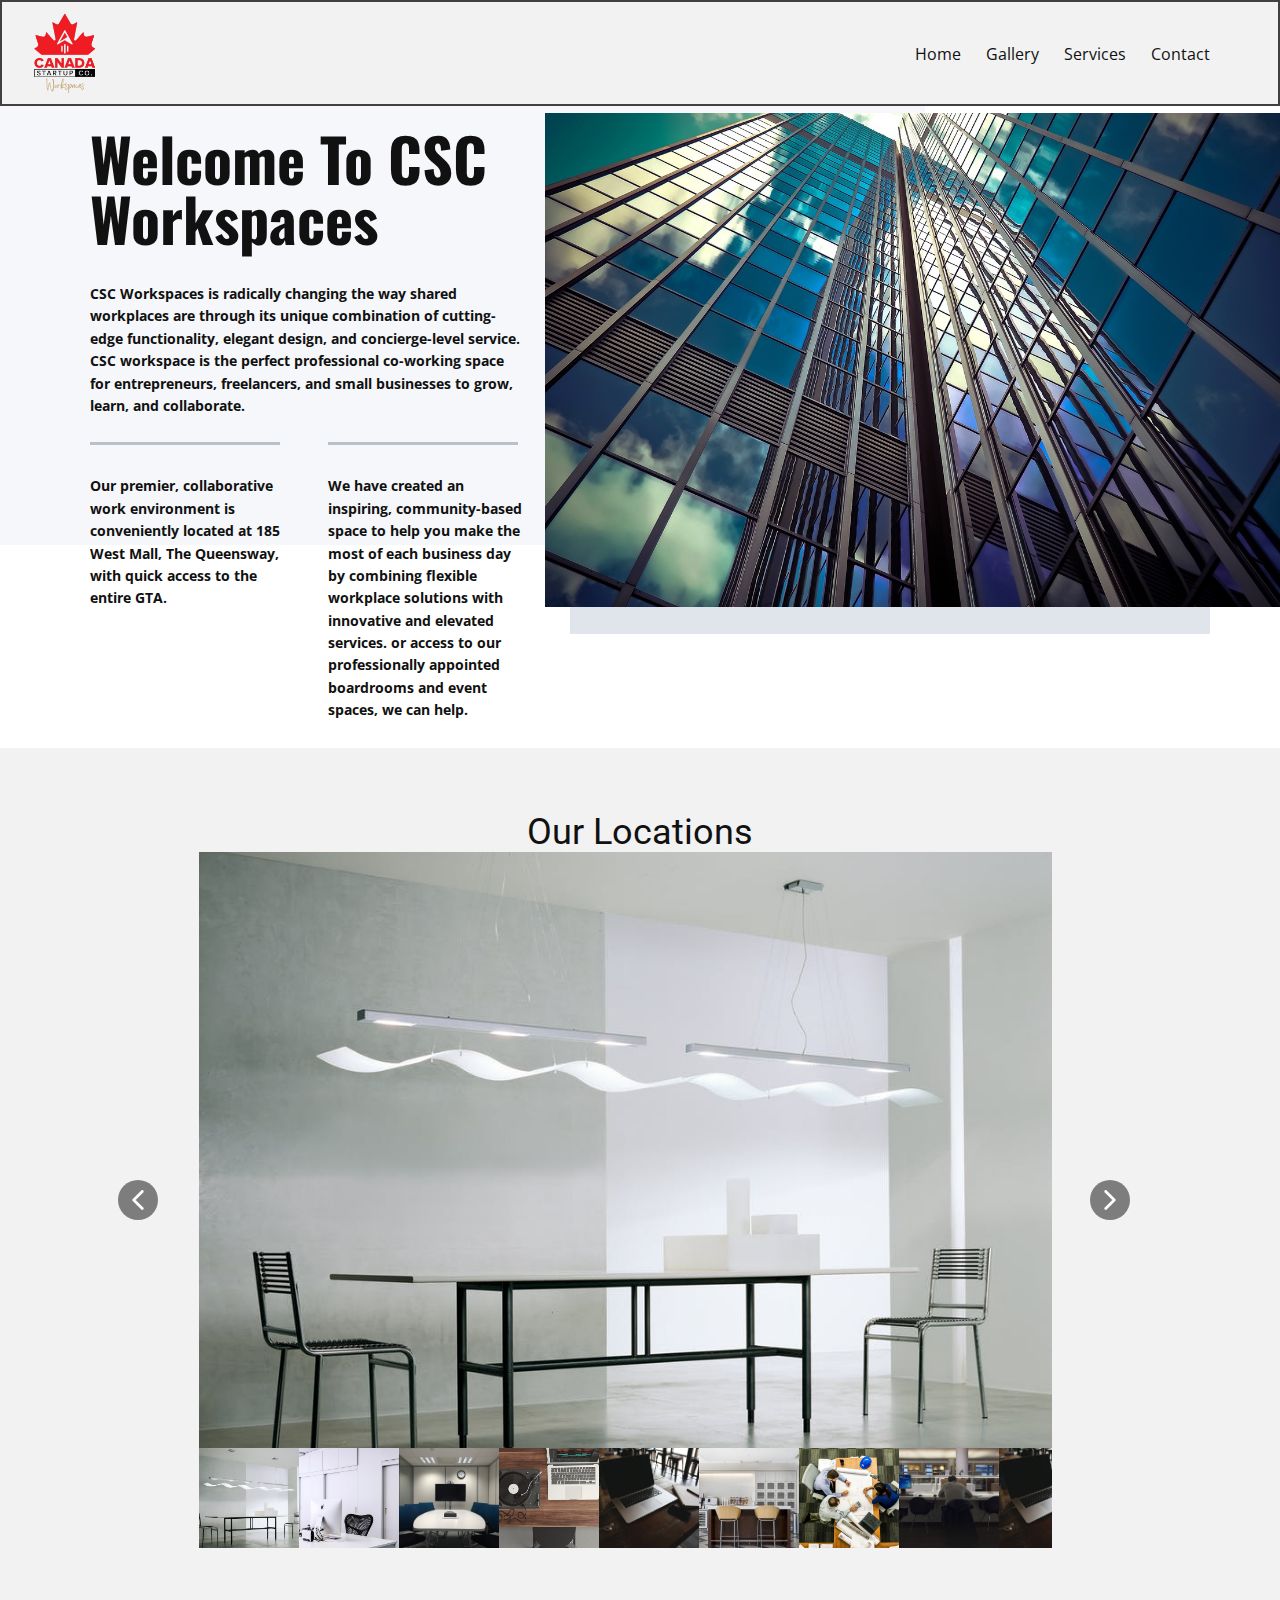
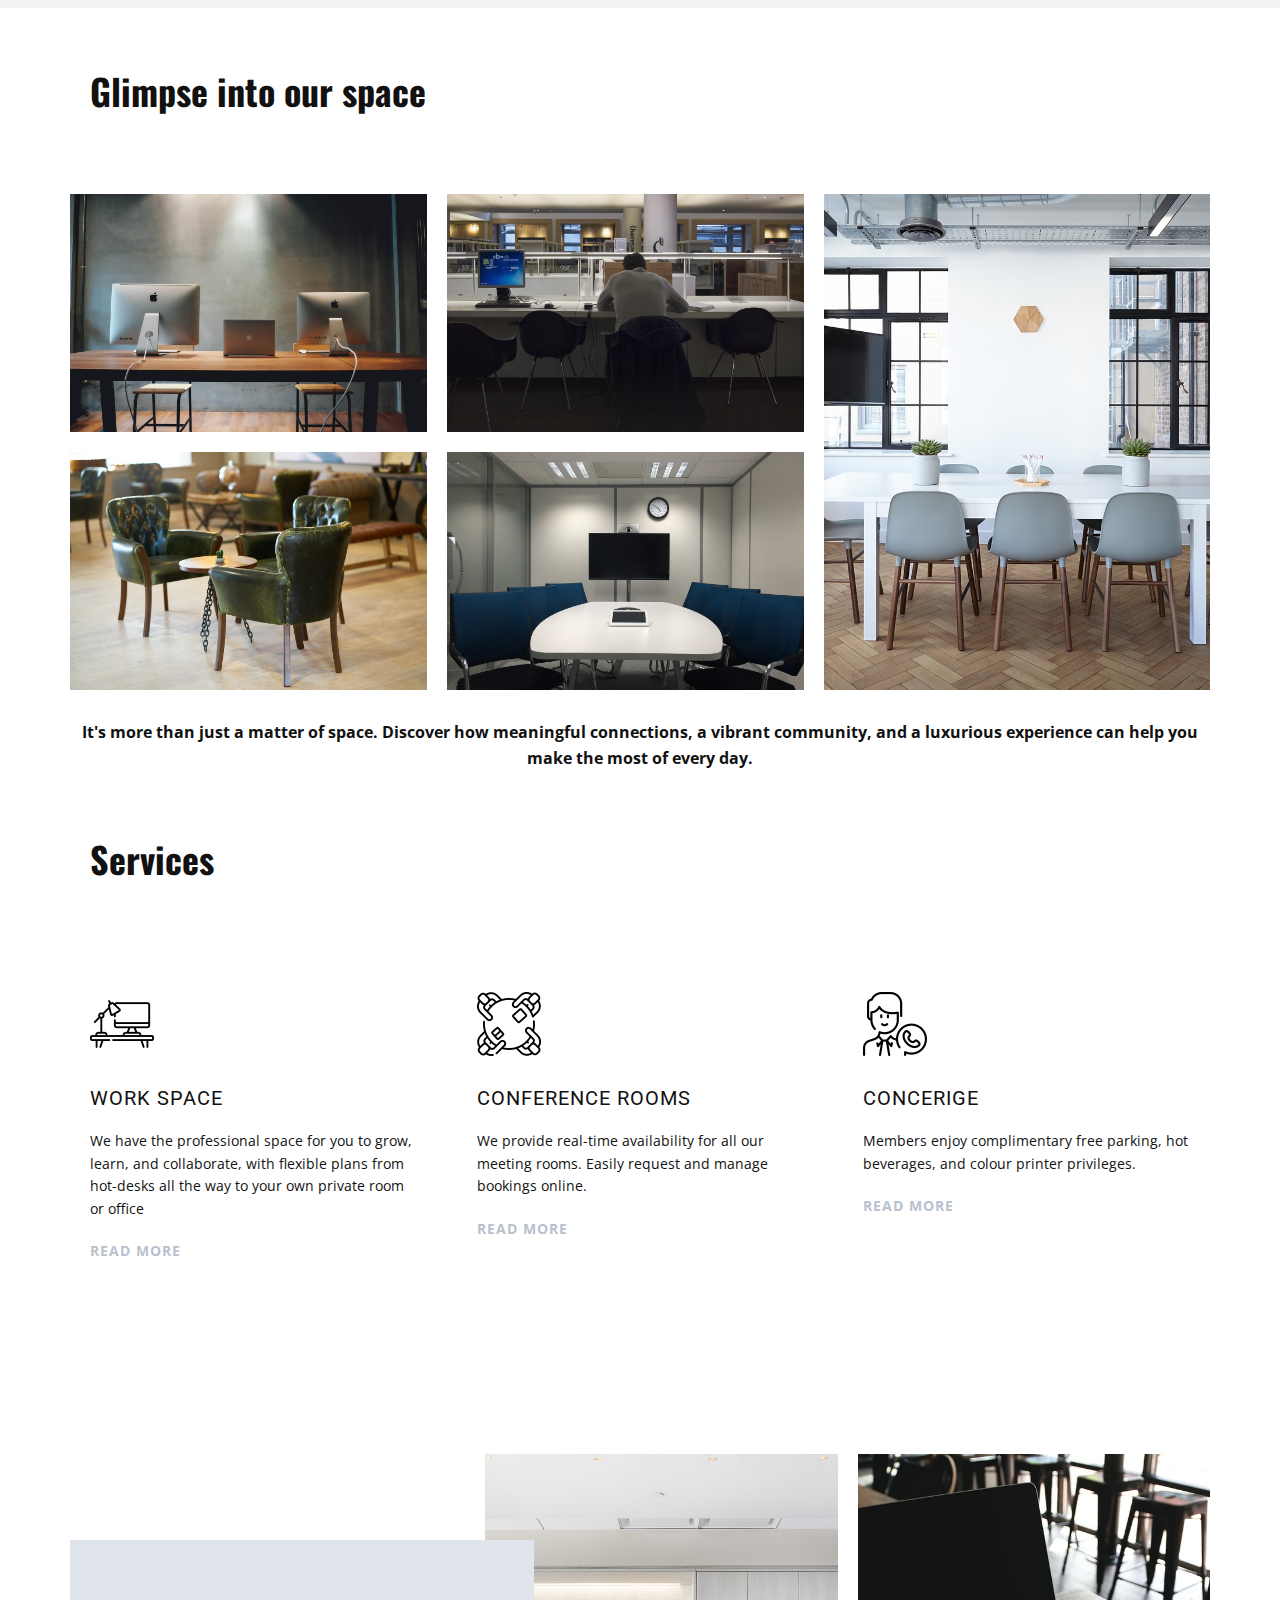
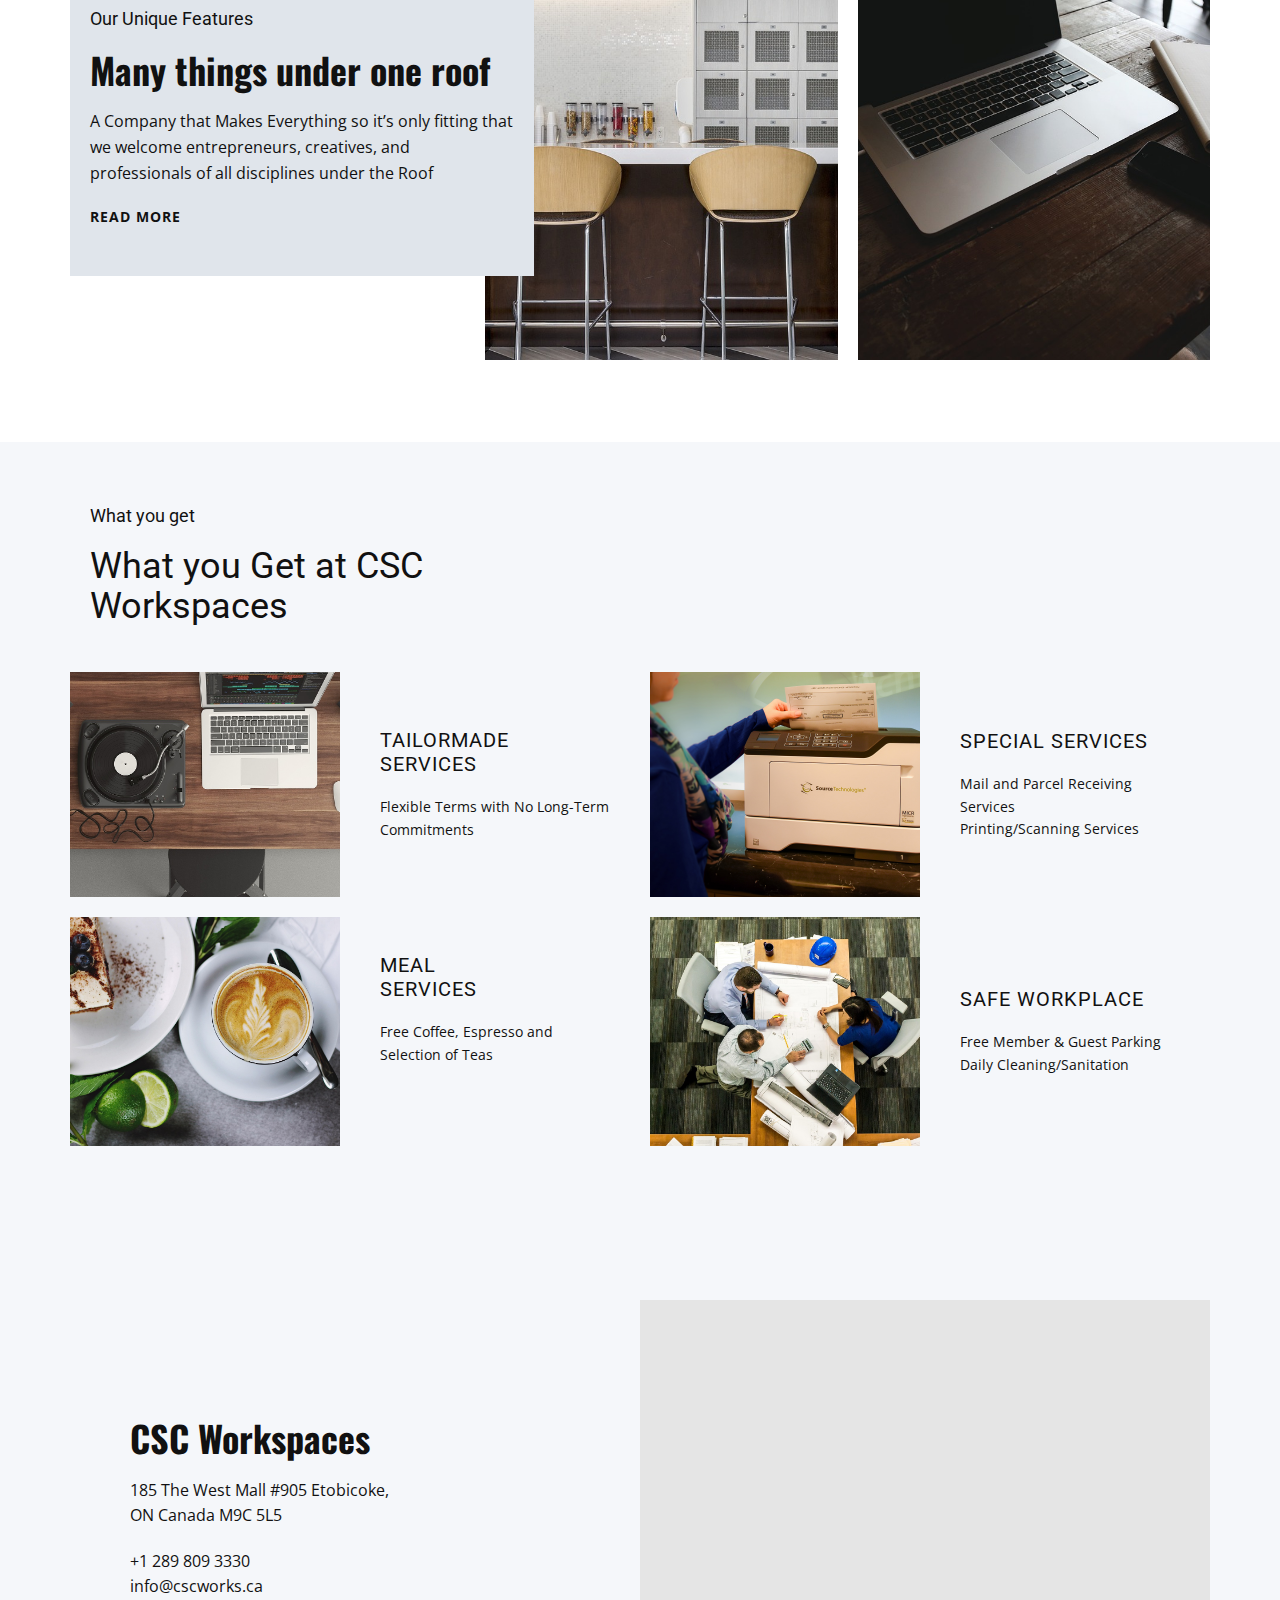
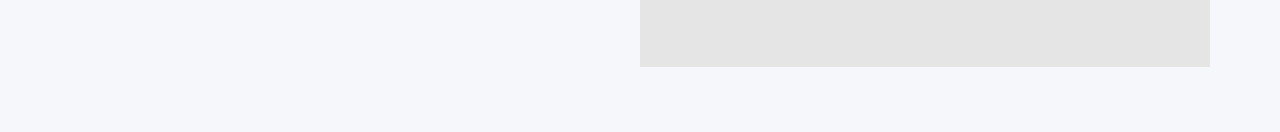
<file: Home.html>
<!DOCTYPE html>
<html style="font-size: 16px;" lang="en"><head>
    <meta name="viewport" content="width=device-width, initial-scale=1.0">
    <meta charset="utf-8">
    <meta name="keywords" content="Welcome To Interior Studio, 02. Case Studio, 03. Our Services, Other Interior Solutions, 04. Our Clients, Empire State Building">
    <meta name="description" content="">
    <title>Home</title>
    <link rel="stylesheet" href="nicepage.css" media="screen">
<link rel="stylesheet" href="Home.css" media="screen">
    <script class="u-script" type="text/javascript" src="jquery.js" defer=""></script>
    <script class="u-script" type="text/javascript" src="nicepage.js" defer=""></script>
    <meta name="generator" content="Nicepage 5.2.4, nicepage.com">
    <link rel="icon" href="images/favicon.png">
    <link id="u-theme-google-font" rel="stylesheet" href="https://fonts.googleapis.com/css?family=Roboto:100,100i,300,300i,400,400i,500,500i,700,700i,900,900i|Open+Sans:300,300i,400,400i,500,500i,600,600i,700,700i,800,800i">
    <link id="u-page-google-font" rel="stylesheet" href="https://fonts.googleapis.com/css?family=Oswald:200,300,400,500,600,700">
    
    
    
    
    
    
    
    
    <script type="application/ld+json">{
		"@context": "http://schema.org",
		"@type": "Organization",
		"name": "Site30",
		"logo": "images/13.png"
}</script>
    <meta name="theme-color" content="#73a3de">
    <meta property="og:title" content="Home">
    <meta property="og:description" content="">
    <meta property="og:type" content="website">
  </head>
  <body class="u-body u-overlap u-xl-mode" data-lang="en"><header class="u-border-2 u-border-grey-75 u-clearfix u-header u-sticky u-sticky-0faf u-white u-header" id="sec-0cc3"><style class="u-sticky-style" data-style-id="0faf">.u-sticky-fixed.u-sticky-0faf:before, .u-body.u-sticky-fixed .u-sticky-0faf:before {
borders: top right bottom left !important; border-color: #f2f2f2 !important; border-width: 2px !important
}</style><a href="Home.html#sec-3f69" class="u-image u-logo u-image-1" data-image-width="500" data-image-height="500" title="Home">
        <img src="images/13.png" class="u-logo-image u-logo-image-1">
      </a><nav class="u-menu u-menu-one-level u-offcanvas u-menu-1">
        <div class="menu-collapse" style="font-size: 1rem; letter-spacing: 0px;">
          <a class="u-button-style u-custom-left-right-menu-spacing u-custom-padding-bottom u-custom-top-bottom-menu-spacing u-nav-link u-text-active-palette-1-base u-text-hover-palette-2-base" href="#">
            <svg class="u-svg-link" viewBox="0 0 24 24"><use xmlns:xlink="http://www.w3.org/1999/xlink" xlink:href="#menu-hamburger"></use></svg>
            <svg version="1.1" xmlns="http://www.w3.org/2000/svg" xmlns:xlink="http://www.w3.org/1999/xlink"><defs><symbol id="menu-hamburger" viewBox="0 0 16 16" style="width: 16px; height: 16px;"><rect y="1" width="16" height="2"></rect><rect y="7" width="16" height="2"></rect><rect y="13" width="16" height="2"></rect>
</symbol>
</defs></svg>
          </a>
        </div>
        <div class="u-custom-menu u-nav-container">
          <ul class="u-nav u-spacing-25 u-unstyled u-nav-1"><li class="u-nav-item"><a class="u-button-style u-nav-link" href="Home.html#sec-3f69" style="padding: 8px 0px;">Home</a>
</li><li class="u-nav-item"><a class="u-button-style u-nav-link" href="Home.html#sec-432e" style="padding: 8px 0px;">Gallery</a>
</li><li class="u-nav-item"><a class="u-button-style u-nav-link" href="Home.html#sec-2ddf" style="padding: 8px 0px;">Services</a>
</li><li class="u-nav-item"><a class="u-button-style u-nav-link" href="Home.html#sec-2465" style="padding: 8px 0px;">Contact</a>
</li></ul>
        </div>
        <div class="u-custom-menu u-nav-container-collapse">
          <div class="u-black u-container-style u-inner-container-layout u-opacity u-opacity-95 u-sidenav">
            <div class="u-sidenav-overflow">
              <div class="u-menu-close"></div>
              <ul class="u-align-center u-nav u-popupmenu-items u-unstyled u-nav-2"><li class="u-nav-item"><a class="u-button-style u-nav-link" href="Home.html#sec-3f69">Home</a>
</li><li class="u-nav-item"><a class="u-button-style u-nav-link" href="Home.html#sec-432e">Gallery</a>
</li><li class="u-nav-item"><a class="u-button-style u-nav-link" href="Home.html#sec-2ddf">Services</a>
</li><li class="u-nav-item"><a class="u-button-style u-nav-link" href="Home.html#sec-2465">Contact</a>
</li></ul>
            </div>
          </div>
          <div class="u-black u-menu-overlay u-opacity u-opacity-70"></div>
        </div>
      </nav></header> 
    <section class="u-clearfix u-section-1" id="sec-3f69">
      <div class="u-palette-5-light-3 u-shape u-shape-rectangle u-shape-1"></div>
      <div class="u-clearfix u-layout-wrap u-layout-wrap-1">
        <div class="u-layout">
          <div class="u-layout-row">
            <div class="u-size-25 u-size-60-md">
              <div class="u-layout-col">
                <div class="u-size-30">
                  <div class="u-layout-row">
                    <div class="u-container-style u-layout-cell u-left-cell u-size-60 u-layout-cell-1">
                      <div class="u-container-layout u-valign-middle u-container-layout-1">
                        <h1 class="u-custom-font u-font-oswald u-text u-title u-text-1">Welcome To CSC Workspaces</h1>
                        <p class="u-text u-text-2"><b>CSC Workspaces is radically changing the way shared workplaces are through its unique combination of cutting-edge functionality, elegant design, and concierge-level service. CSC workspace is the perfect professional co-working space for entrepreneurs, freelancers, and small businesses to grow, learn, and collaborate.</b>
                          <br>
                        </p>
                      </div>
                    </div>
                  </div>
                </div>
                <div class="u-size-30">
                  <div class="u-layout-row">
                    <div class="u-container-style u-layout-cell u-left-cell u-size-30 u-layout-cell-2">
                      <div class="u-container-layout u-valign-top">
                        <div class="u-border-3 u-border-palette-5-base u-line u-line-horizontal u-line-1"></div>
                        <p class="u-text u-text-3"> Our premier, collaborative work environment is conveniently located at 185 West Mall, The Queensway, with quick access to the entire GTA.</p>
                      </div>
                    </div>
                    <div class="u-container-style u-layout-cell u-size-30 u-layout-cell-3">
                      <div class="u-container-layout u-valign-top">
                        <div class="u-border-3 u-border-palette-5-base u-line u-line-horizontal u-line-2"></div>
                        <p class="u-text u-text-4"><b>We have created an inspiring, community-based space to help you make the most of each business day by combining flexible workplace solutions with innovative and elevated services. or access to our professionally appointed boardrooms and event spaces, we can help.</b>
                        </p>
                      </div>
                    </div>
                  </div>
                </div>
              </div>
            </div>
            <div class="u-size-35 u-size-60-md">
              <div class="u-layout-row">
                <div class="u-container-style u-layout-cell u-right-cell u-size-60 u-layout-cell-4">
                  <div class="u-container-layout">
                    <div class="u-palette-5-light-2 u-shape u-shape-rectangle u-shape-2"></div>
                    <img class="u-image u-image-1" src="images/936bd4a68e2a0648e6b98fdf0bac4e8812d68748fb0efa9905be04678742388b1e9983ca6c114df22f009369562c5a023182b1d60c79ebea4c09b1_1280.jpg" data-image-width="1280" data-image-height="853">
                  </div>
                </div>
              </div>
            </div>
          </div>
        </div>
      </div>
    </section>
    <section class="u-align-center u-clearfix u-grey-5 u-section-2" id="sec-5f17">
      <div class="u-clearfix u-sheet u-valign-middle-xs u-sheet-1">
        <h2 class="u-text u-text-default u-text-1">Our Locations</h2>
        <div class="u-carousel u-carousel-duration-1250 u-expanded-width-xs u-gallery u-layout-thumbnails u-lightbox u-no-transition u-show-text-on-hover u-gallery-1" id="carousel-f035" data-interval="5000" data-u-ride="carousel">
          <div class="u-carousel-inner u-gallery-inner" role="listbox">
            <div class="u-active u-carousel-item u-gallery-item u-carousel-item-1">
              <div class="u-back-slide" data-image-width="949" data-image-height="750">
                <img class="u-back-image u-expanded" src="images/3ec329089a4656a8a938205e7bbcabe7.jpeg">
              </div>
              <div class="u-align-center u-over-slide u-valign-bottom u-over-slide-1">
                <h3 class="u-gallery-heading">Sample Title</h3>
                <p class="u-gallery-text">Sample Text</p>
              </div>
            </div>
            <div class="u-carousel-item u-gallery-item u-carousel-item-2">
              <div class="u-back-slide" data-image-width="1123" data-image-height="750">
                <img class="u-back-image u-expanded" src="images/9186be303bbcde2dbf40b31bdac31430.jpeg">
              </div>
              <div class="u-align-center u-over-slide u-valign-bottom u-over-slide-2">
                <h3 class="u-gallery-heading">Sample Title</h3>
                <p class="u-gallery-text">Sample Text</p>
              </div>
            </div>
            <div class="u-carousel-item u-gallery-item u-carousel-item-3" data-image-width="949" data-image-height="750">
              <div class="u-back-slide" data-image-width="1280" data-image-height="960">
                <img class="u-back-image u-expanded" src="images/a29fecc6ed2693bd35d6c1a88413c4e1e67f8537763c1987a4697ef3e4630b9408cdae99e93f53c5c736fc196dae101e0eb2497b50b606ea06b172_1280.jpg">
              </div>
              <div class="u-align-center u-over-slide u-valign-bottom u-over-slide-3">
                <h3 class="u-gallery-heading"></h3>
                <p class="u-gallery-text"></p>
              </div>
              <style data-mode="XL"></style>
              <style data-mode="LG"></style>
              <style data-mode="MD"></style>
              <style data-mode="SM"></style>
              <style data-mode="XS"></style>
            </div>
            <div class="u-carousel-item u-gallery-item u-carousel-item-4" data-image-width="1280" data-image-height="765">
              <div class="u-back-slide">
                <img class="u-back-image u-expanded" src="images/9375ffd2d8cf5c23af19ed46c2a435cebdfbfa7c49b10e1382cb5c18a633d87834e30ad28502f4c350ae4b5cf30ab7023b74aaad1dd8494a2669b3_1280.jpg">
              </div>
              <div class="u-align-center u-over-slide u-valign-bottom u-over-slide-4">
                <h3 class="u-gallery-heading"></h3>
                <p class="u-gallery-text"></p>
              </div>
              <style data-mode="XL"></style>
              <style data-mode="LG"></style>
              <style data-mode="MD"></style>
              <style data-mode="SM"></style>
              <style data-mode="XS"></style>
            </div>
            <div class="u-carousel-item u-gallery-item u-carousel-item-5" data-image-width="1280" data-image-height="853">
              <div class="u-back-slide">
                <img class="u-back-image u-expanded" src="images/958904f785b113a30c51407e5a823bb8f954e7bb153ece30153333018460494d9635236d6a72e4712403cb684465466c5594c25da8f443c9e9a119_1280.jpg">
              </div>
              <div class="u-align-center u-over-slide u-valign-bottom u-over-slide-5">
                <h3 class="u-gallery-heading"></h3>
                <p class="u-gallery-text"></p>
              </div>
              <style data-mode="XL"></style>
              <style data-mode="LG"></style>
              <style data-mode="MD"></style>
              <style data-mode="SM"></style>
              <style data-mode="XS"></style>
            </div>
            <div class="u-carousel-item u-gallery-item u-carousel-item-6" data-image-width="1280" data-image-height="800">
              <div class="u-back-slide">
                <img class="u-back-image u-expanded" src="images/1f9a9589e133589caf04c22b68522a2fe6d210ca6ea1a2f21e23d825fcdb4a5881025c385279894bab556ae9756ed3aa2bc459c85e3d1072579bd6_1280.jpg">
              </div>
              <div class="u-align-center u-over-slide u-valign-bottom u-over-slide-6">
                <h3 class="u-gallery-heading"></h3>
                <p class="u-gallery-text"></p>
              </div>
              <style data-mode="XL"></style>
              <style data-mode="LG"></style>
              <style data-mode="MD"></style>
              <style data-mode="SM"></style>
              <style data-mode="XS"></style>
            </div>
            <div class="u-carousel-item u-gallery-item u-carousel-item-7" data-image-width="1280" data-image-height="800">
              <div class="u-back-slide">
                <img class="u-back-image u-expanded" src="images/ad8b9a4e105f061e4494a5ac92dc09641574bb0386af6027f895769a68cf3e5ceb72421ff5e7d5b0bbb34d32ce7082dcaf8078fe9e5dd4ef32fd0c_1280.jpg">
              </div>
              <div class="u-align-center u-over-slide u-valign-bottom u-over-slide-7">
                <h3 class="u-gallery-heading"></h3>
                <p class="u-gallery-text"></p>
              </div>
              <style data-mode="XL"></style>
              <style data-mode="LG"></style>
              <style data-mode="MD"></style>
              <style data-mode="SM"></style>
              <style data-mode="XS"></style>
            </div>
            <div class="u-carousel-item u-gallery-item u-carousel-item-8" data-image-width="1280" data-image-height="960">
              <div class="u-back-slide">
                <img class="u-back-image u-expanded" src="images/6a30f716fa3e51a07af52c9e4ceb78488ba30fa502d7fcfec92ee32fefb71bbfbfbba92b3f7290f6d4dd6ceedd581917ea8d50a3b0dfa82611f764_1280.jpg">
              </div>
              <div class="u-align-center u-over-slide u-valign-bottom u-over-slide-8">
                <h3 class="u-gallery-heading"></h3>
                <p class="u-gallery-text"></p>
              </div>
              <style data-mode="XL"></style>
              <style data-mode="LG"></style>
              <style data-mode="MD"></style>
              <style data-mode="SM"></style>
              <style data-mode="XS"></style>
            </div>
            <div class="u-carousel-item u-gallery-item u-carousel-item-9" data-image-width="1280" data-image-height="853">
              <div class="u-back-slide">
                <img class="u-back-image u-expanded" src="images/958904f785b113a30c51407e5a823bb8f954e7bb153ece30153333018460494d9635236d6a72e4712403cb684465466c5594c25da8f443c9e9a119_1280.jpg">
              </div>
              <div class="u-align-center u-over-slide u-valign-bottom u-over-slide-9">
                <h3 class="u-gallery-heading"></h3>
                <p class="u-gallery-text"></p>
              </div>
              <style data-mode="XL"></style>
              <style data-mode="LG"></style>
              <style data-mode="MD"></style>
              <style data-mode="SM"></style>
              <style data-mode="XS"></style>
            </div>
          </div>
          <a class="u-absolute-vcenter u-carousel-control u-carousel-control-prev u-grey-70 u-hidden-sm u-hidden-xs u-icon-circle u-opacity u-opacity-70 u-spacing-10 u-text-white u-carousel-control-1" href="#carousel-f035" role="button" data-u-slide="prev">
            <span aria-hidden="true">
              <svg viewBox="0 0 451.847 451.847"><path d="M97.141,225.92c0-8.095,3.091-16.192,9.259-22.366L300.689,9.27c12.359-12.359,32.397-12.359,44.751,0
c12.354,12.354,12.354,32.388,0,44.748L173.525,225.92l171.903,171.909c12.354,12.354,12.354,32.391,0,44.744
c-12.354,12.365-32.386,12.365-44.745,0l-194.29-194.281C100.226,242.115,97.141,234.018,97.141,225.92z"></path></svg>
            </span>
            <span class="sr-only">
              <svg viewBox="0 0 451.847 451.847"><path d="M97.141,225.92c0-8.095,3.091-16.192,9.259-22.366L300.689,9.27c12.359-12.359,32.397-12.359,44.751,0
c12.354,12.354,12.354,32.388,0,44.748L173.525,225.92l171.903,171.909c12.354,12.354,12.354,32.391,0,44.744
c-12.354,12.365-32.386,12.365-44.745,0l-194.29-194.281C100.226,242.115,97.141,234.018,97.141,225.92z"></path></svg>
            </span>
          </a>
          <a class="u-absolute-vcenter u-carousel-control u-carousel-control-next u-grey-70 u-hidden-sm u-hidden-xs u-icon-circle u-opacity u-opacity-70 u-spacing-10 u-text-white u-carousel-control-2" href="#carousel-f035" role="button" data-u-slide="next">
            <span aria-hidden="true">
              <svg viewBox="0 0 451.846 451.847"><path d="M345.441,248.292L151.154,442.573c-12.359,12.365-32.397,12.365-44.75,0c-12.354-12.354-12.354-32.391,0-44.744
L278.318,225.92L106.409,54.017c-12.354-12.359-12.354-32.394,0-44.748c12.354-12.359,32.391-12.359,44.75,0l194.287,194.284
c6.177,6.18,9.262,14.271,9.262,22.366C354.708,234.018,351.617,242.115,345.441,248.292z"></path></svg>
            </span>
            <span class="sr-only">
              <svg viewBox="0 0 451.846 451.847"><path d="M345.441,248.292L151.154,442.573c-12.359,12.365-32.397,12.365-44.75,0c-12.354-12.354-12.354-32.391,0-44.744
L278.318,225.92L106.409,54.017c-12.354-12.359-12.354-32.394,0-44.748c12.354-12.359,32.391-12.359,44.75,0l194.287,194.284
c6.177,6.18,9.262,14.271,9.262,22.366C354.708,234.018,351.617,242.115,345.441,248.292z"></path></svg>
            </span>
          </a>
          <ol class="u-carousel-thumbnails">
            <li class="u-active u-carousel-thumbnail u-carousel-thumbnail-1" data-u-target="#carousel-f035" data-u-slide-to="0">
              <img class="u-carousel-thumbnail-image u-image" src="images/3ec329089a4656a8a938205e7bbcabe7.jpeg">
            </li>
            <li class="u-carousel-thumbnail u-carousel-thumbnail-2" data-u-target="#carousel-f035" data-u-slide-to="1">
              <img class="u-carousel-thumbnail-image u-image" src="images/9186be303bbcde2dbf40b31bdac31430.jpeg">
            </li>
            <li class="u-carousel-thumbnail u-carousel-thumbnail-3" data-u-target="#carousel-f035" data-u-slide-to="2">
              <img class="u-carousel-thumbnail-image u-image" src="images/a29fecc6ed2693bd35d6c1a88413c4e1e67f8537763c1987a4697ef3e4630b9408cdae99e93f53c5c736fc196dae101e0eb2497b50b606ea06b172_1280.jpg">
            </li>
            <li class="u-carousel-thumbnail u-carousel-thumbnail-4" data-u-target="#carousel-f035" data-u-slide-to="3">
              <img class="u-carousel-thumbnail-image u-image" src="images/9375ffd2d8cf5c23af19ed46c2a435cebdfbfa7c49b10e1382cb5c18a633d87834e30ad28502f4c350ae4b5cf30ab7023b74aaad1dd8494a2669b3_1280.jpg">
            </li>
            <li class="u-carousel-thumbnail u-carousel-thumbnail-5" data-u-target="#carousel-f035" data-u-slide-to="4">
              <img class="u-carousel-thumbnail-image u-image" src="images/958904f785b113a30c51407e5a823bb8f954e7bb153ece30153333018460494d9635236d6a72e4712403cb684465466c5594c25da8f443c9e9a119_1280.jpg">
            </li>
            <li class="u-carousel-thumbnail u-carousel-thumbnail-6" data-u-target="#carousel-f035" data-u-slide-to="5">
              <img class="u-carousel-thumbnail-image u-image" src="images/1f9a9589e133589caf04c22b68522a2fe6d210ca6ea1a2f21e23d825fcdb4a5881025c385279894bab556ae9756ed3aa2bc459c85e3d1072579bd6_1280.jpg">
            </li>
            <li class="u-carousel-thumbnail u-carousel-thumbnail-7" data-u-target="#carousel-f035" data-u-slide-to="6">
              <img class="u-carousel-thumbnail-image u-image" src="images/ad8b9a4e105f061e4494a5ac92dc09641574bb0386af6027f895769a68cf3e5ceb72421ff5e7d5b0bbb34d32ce7082dcaf8078fe9e5dd4ef32fd0c_1280.jpg">
            </li>
            <li class="u-carousel-thumbnail u-carousel-thumbnail-8" data-u-target="#carousel-f035" data-u-slide-to="7">
              <img class="u-carousel-thumbnail-image u-image" src="images/6a30f716fa3e51a07af52c9e4ceb78488ba30fa502d7fcfec92ee32fefb71bbfbfbba92b3f7290f6d4dd6ceedd581917ea8d50a3b0dfa82611f764_1280.jpg">
            </li>
            <li class="u-carousel-thumbnail u-carousel-thumbnail-9" data-u-target="#carousel-f035" data-u-slide-to="8">
              <img class="u-carousel-thumbnail-image u-image" src="images/958904f785b113a30c51407e5a823bb8f954e7bb153ece30153333018460494d9635236d6a72e4712403cb684465466c5594c25da8f443c9e9a119_1280.jpg">
            </li>
          </ol>
        </div>
      </div>
    </section>
    <section class="u-clearfix u-section-3" id="sec-432e">
      <div class="u-clearfix u-sheet u-sheet-1">
        <div class="u-container-style u-group u-group-1">
          <div class="u-container-layout">
            <h2 class="u-custom-font u-font-oswald u-text u-text-1">Glimpse into our space</h2>
          </div>
        </div>
        <div class="u-clearfix u-expanded-width u-gutter-20 u-layout-wrap u-layout-wrap-1">
          <div class="u-layout">
            <div class="u-layout-row">
              <div class="u-size-39 u-size-60-md">
                <div class="u-layout-col">
                  <div class="u-size-30">
                    <div class="u-layout-row">
                      <div class="u-container-style u-image u-layout-cell u-left-cell u-size-30 u-image-1" data-image-width="1280" data-image-height="853">
                        <div class="u-container-layout"></div>
                      </div>
                      <div class="u-container-style u-image u-layout-cell u-size-30 u-image-2" data-image-width="1280" data-image-height="960">
                        <div class="u-container-layout"></div>
                      </div>
                    </div>
                  </div>
                  <div class="u-size-30">
                    <div class="u-layout-row">
                      <div class="u-container-style u-image u-layout-cell u-left-cell u-size-30 u-image-3" data-image-width="1280" data-image-height="854">
                        <div class="u-container-layout"></div>
                      </div>
                      <div class="u-container-style u-image u-layout-cell u-size-30 u-image-4" data-image-width="1280" data-image-height="960">
                        <div class="u-container-layout"></div>
                      </div>
                    </div>
                  </div>
                </div>
              </div>
              <div class="u-size-21 u-size-60-md">
                <div class="u-layout-col">
                  <div class="u-container-style u-image u-layout-cell u-right-cell u-size-60 u-image-5" data-image-width="1280" data-image-height="853">
                    <div class="u-container-layout"></div>
                  </div>
                </div>
              </div>
            </div>
          </div>
        </div>
        <p class="u-align-center u-text u-text-default u-text-2"><b>It's more than just a matter of space. Discover how meaningful connections, a vibrant community, and a luxurious experience can help you make the most of every day.</b>
        </p>
      </div>
    </section>
    <section class="u-clearfix u-section-4" id="sec-2ddf">
      <div class="u-clearfix u-sheet u-sheet-1">
        <div class="u-container-style u-group u-group-1">
          <div class="u-container-layout">
            <h2 class="u-custom-font u-font-oswald u-text u-text-1">Services</h2>
          </div>
        </div>
        <div class="u-clearfix u-expanded-width u-gutter-20 u-layout-wrap u-layout-wrap-1">
          <div class="u-gutter-0 u-layout">
            <div class="u-layout-row">
              <div class="u-container-style u-layout-cell u-left-cell u-size-20 u-size-20-md u-layout-cell-1">
                <div class="u-container-layout"><span class="u-file-icon u-icon u-icon-1"><img src="images/3419070.png" alt=""></span>
                  <h4 class="u-text u-text-2">Work Space</h4>
                  <p class="u-text u-text-3"> We have the professional space for you to grow, learn, and collaborate, with flexible plans from hot-desks all the way to your own private room or office</p>
                  <a href="https://nicepage.com/c/medicine-science-html-templates" class="u-link u-text-palette-5-base u-link-1">read more</a>
                </div>
              </div>
              <div class="u-container-style u-layout-cell u-size-20 u-size-20-md u-layout-cell-2">
                <div class="u-container-layout"><span class="u-file-icon u-icon u-icon-2"><img src="images/1535041.png" alt=""></span>
                  <h4 class="u-text u-text-4">Conference Rooms</h4>
                  <p class="u-text u-text-5"> We provide real-time availability for all our meeting rooms. Easily request and manage bookings online.</p>
                  <a href="https://nicepage.com/css-templates" class="u-link u-text-palette-5-base u-link-2">read more</a>
                </div>
              </div>
              <div class="u-container-style u-layout-cell u-right-cell u-size-20 u-size-20-md u-layout-cell-3">
                <div class="u-container-layout"><span class="u-file-icon u-icon u-icon-3"><img src="images/5237145.png" alt=""></span>
                  <h4 class="u-text u-text-6">CONCERIGE</h4>
                  <p class="u-text u-text-7"> Members enjoy complimentary free parking, hot beverages, and colour printer privileges.</p>
                  <a href="https://nicepage.com/c/architecture-building-website-templates" class="u-link u-text-palette-5-base u-link-3">read more</a>
                </div>
              </div>
            </div>
          </div>
        </div>
      </div>
    </section>
    <section class="u-clearfix u-section-5" id="sec-7cec">
      <div class="u-clearfix u-sheet u-sheet-1">
        <div class="u-clearfix u-gutter-20 u-layout-wrap u-layout-wrap-1">
          <div class="u-layout">
            <div class="u-layout-row">
              <div class="u-container-style u-image u-layout-cell u-left-cell u-size-30 u-image-1" data-image-width="1280" data-image-height="800">
                <div class="u-container-layout"></div>
              </div>
              <div class="u-container-style u-image u-layout-cell u-right-cell u-size-30 u-image-2" data-image-width="1280" data-image-height="853">
                <div class="u-container-layout"></div>
              </div>
            </div>
          </div>
        </div>
        <div class="u-container-style u-group u-palette-5-light-2 u-group-1">
          <div class="u-container-layout u-valign-middle">
            <h6 class="u-text u-text-1">Our Unique Features</h6>
            <h2 class="u-custom-font u-font-oswald u-text u-text-2">Many things under one roof</h2>
            <p class="u-text u-text-3"> A Company that Makes Everything&nbsp;so it’s only fitting that we welcome entrepreneurs, creatives, and professionals of all disciplines under the Roof</p>
            <a href="https://nicepage.com/website-design" class="u-link u-text-body-color u-link-1">read more</a>
          </div>
        </div>
      </div>
    </section>
    <section class="u-clearfix u-palette-5-light-3 u-section-6" id="sec-bc91">
      <div class="u-clearfix u-sheet u-sheet-1">
        <div class="u-container-style u-group u-group-1">
          <div class="u-container-layout">
            <h6 class="u-text u-text-1">What you get</h6>
            <h2 class="u-text u-text-2">What you Get at CSC Workspaces</h2>
          </div>
        </div>
        <div class="u-clearfix u-expanded-width u-gutter-20 u-layout-wrap u-layout-wrap-1">
          <div class="u-gutter-0 u-layout">
            <div class="u-layout-col">
              <div class="u-size-30">
                <div class="u-layout-row">
                  <div class="u-container-style u-image u-layout-cell u-left-cell u-size-15 u-size-30-md u-image-1" data-image-width="1280" data-image-height="765">
                    <div class="u-container-layout"></div>
                  </div>
                  <div class="u-container-style u-layout-cell u-size-15 u-size-30-md u-layout-cell-2">
                    <div class="u-container-layout u-valign-middle">
                      <h4 class="u-text u-text-3">TailorMade services</h4>
                      <p class="u-text u-text-4"> Flexible Terms with No Long-Term Commitments</p>
                    </div>
                  </div>
                  <div class="u-container-style u-image u-layout-cell u-size-15 u-size-30-md u-image-2" data-image-width="1900" data-image-height="900">
                    <div class="u-container-layout"></div>
                  </div>
                  <div class="u-container-style u-layout-cell u-right-cell u-size-15 u-size-30-md u-layout-cell-4">
                    <div class="u-container-layout u-valign-middle">
                      <h4 class="u-text u-text-5">Special services</h4>
                      <p class="u-text u-text-6"> Mail and Parcel Receiving Services<br>Printing/Scanning Services
                      </p>
                    </div>
                  </div>
                </div>
              </div>
              <div class="u-size-30">
                <div class="u-layout-row">
                  <div class="u-container-style u-image u-layout-cell u-left-cell u-size-15 u-size-30-md u-image-3" data-image-width="1280" data-image-height="853">
                    <div class="u-container-layout"></div>
                  </div>
                  <div class="u-container-style u-layout-cell u-size-15 u-size-30-md u-layout-cell-6">
                    <div class="u-container-layout u-container-layout-7">
                      <h4 class="u-text u-text-7">Meal Services</h4>
                      <p class="u-text u-text-8"> Free Coffee, Espresso and Selection of Teas</p>
                    </div>
                  </div>
                  <div class="u-container-style u-image u-layout-cell u-size-15 u-size-30-md u-image-4" data-image-width="1280" data-image-height="800">
                    <div class="u-container-layout"></div>
                  </div>
                  <div class="u-container-style u-layout-cell u-right-cell u-size-15 u-size-30-md u-layout-cell-8">
                    <div class="u-container-layout u-valign-middle">
                      <h4 class="u-text u-text-9">Safe Workplace</h4>
                      <p class="u-text u-text-10"> Free Member &amp; Guest Parking<br>Daily Cleaning/Sanitation
                      </p>
                    </div>
                  </div>
                </div>
              </div>
            </div>
          </div>
        </div>
      </div>
    </section>
    <section class="u-clearfix u-palette-5-light-3 u-section-7" id="sec-2465">
      <div class="u-clearfix u-sheet u-sheet-1">
        <div class="u-clearfix u-expanded-width u-layout-wrap u-layout-wrap-1">
          <div class="u-layout">
            <div class="u-layout-row">
              <div class="u-align-left u-container-style u-layout-cell u-left-cell u-size-30 u-layout-cell-1">
                <div class="u-container-layout u-valign-middle u-container-layout-1">
                  <h2 class="u-custom-font u-font-oswald u-text u-text-1">CSC Workspaces</h2>
                  <p class="u-text u-text-2">185 The West Mall #905 Etobicoke,<br>ON Canada M9C 5L5
                  </p>
                  <p class="u-text u-text-3"> +1 289 809 3330</p>
                  <p class="u-text u-text-4"> info@cscworks.ca</p>
                </div>
              </div>
              <div class="u-container-style u-layout-cell u-right-cell u-size-30 u-layout-cell-2">
                <div class="u-container-layout">
                  <div class="u-expanded u-grey-10 u-map">
                    <div class="embed-responsive">
                      <iframe class="embed-responsive-item" src="//maps.google.com/maps?output=embed&amp;q=185%20The%20West%20Mall%2C%20%23905&amp;t=m" data-map="[base64]"></iframe>
                    </div>
                  </div>
                </div>
              </div>
            </div>
          </div>
        </div>
      </div>
    </section>
    <style class="u-overlap-style">.u-overlap:not(.u-sticky-scroll) .u-header {
background-color: #f2f2f2 !important
}</style>
    
    
    
  
</body></html>
</file>
